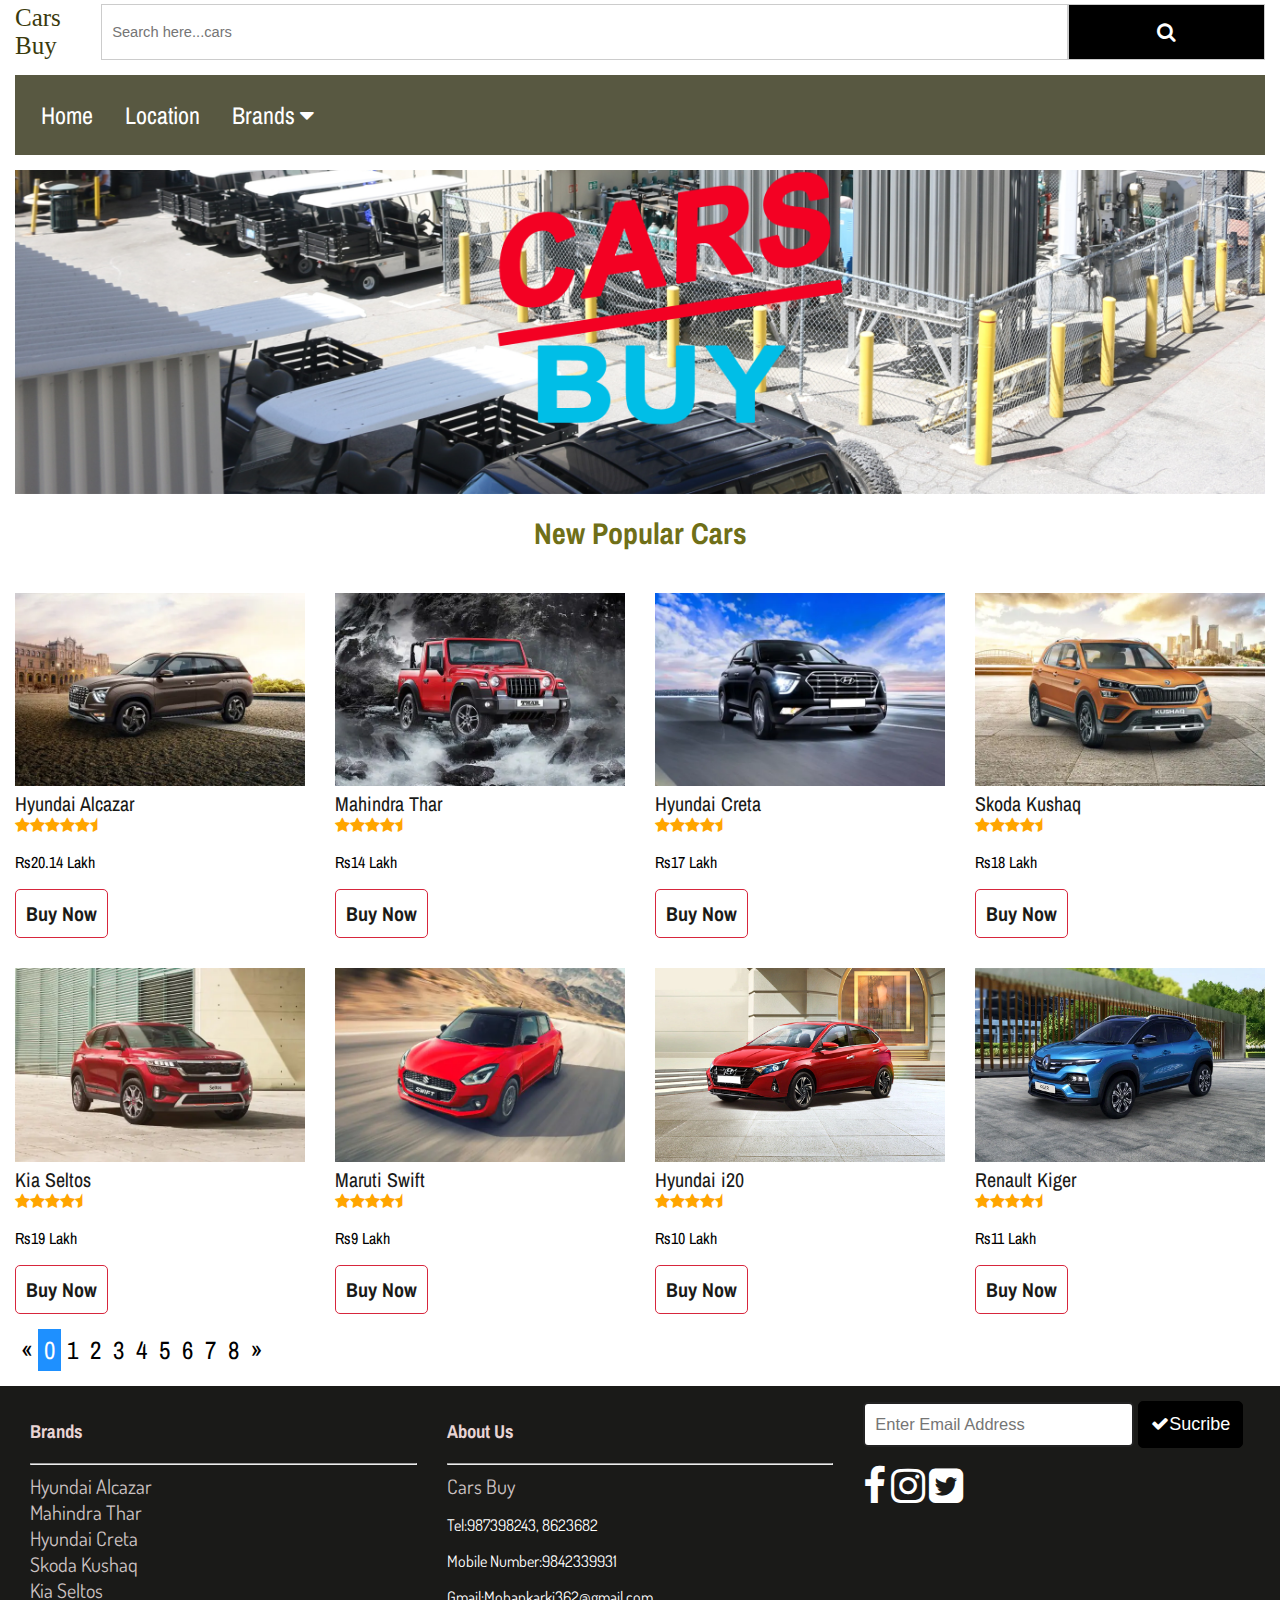
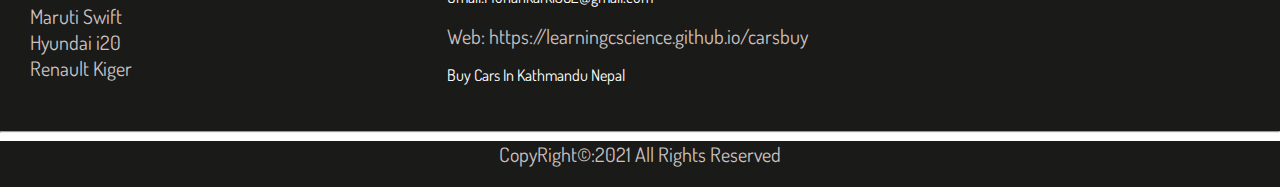
<file: index.html>
<!doctype html>
<html>
<head>

      <title>Cars Buy</title>
                         <link rel = "icon" href =
        "images/12.png"
        type = "image/x-icon">
   
   <meta charset="utf-8">
  <link rel="stylesheet" href="css/styles.css">
   <meta name="viewport" content="width=device-width, initial-scale=1">
   
<link rel="stylesheet" href="https://cdnjs.cloudflare.com/ajax/libs/font-awesome/4.7.0/css/font-awesome.min.css">
 
<link rel="preconnect" href="https://fonts.googleapis.com">
<link rel="preconnect" href="https://fonts.gstatic.com" crossorigin>
<link href="https://fonts.googleapis.com/css2?family=Dosis:wght@200&display=swap" rel="stylesheet">

  <link rel="preconnect" href="https://fonts.googleapis.com">
<link rel="preconnect" href="https://fonts.gstatic.com" crossorigin>
<link href="https://fonts.googleapis.com/css2?family=Acme&family=Archivo+Narrow&family=Dosis:wght@200&display=swap" rel="stylesheet">
  
  <style>
.toptodown{
 padding-top:4px;
}

  i.fa.fa-facebook-f {
    font-size: 30px;
}

  i.fa.fa-download {
    font-size: 30px;
}

  i.fa.fa-youtube {
    font-size: 30px;
}
</style>
 
</head>
<body>
   
          
       
       <div class="header toptodown">
              
                  <div class="col-s-12 col-12 ">
                     
           <form>
         <a href="#">Cars Buy</a>
        
      <input id="word" type="text"placeholder="Search here...cars ">
    <button id="checkbtn"><i class="fa fa-search"></i></button>
     </form>
  </div>
   </div>


   <div class="col-s-12 col-12">
    <div class="navbar">

      <a href="#home">Home</a>
    <a href="location.html">Location</a>
  <div class="dropdown">
     <button class="dropbtn">Brands
     <i class="fa fa-caret-down"></i>
     
    </button>
    
    <div class="dropdown-content">
            <div class="col-s-12 col-12">
      <div class="row">
        <div class="column"><hr>
             <a href="HyundaiAlcazar.html">Hyundai Alcazar</a>
               <a href="MahindraThar.html"class="active">Mahindra Thar</a>
               <a href="HyundaiCreta.html">Hyundai Creta</a>
              
        </div>
        <div class="column"><hr>
         
              
              <a href="SkodaKushaq.html">Skoda Kushaq</a>
                  <a href="KiaSeltos.html">Kia Seltos</a>
              <a href="MarutiSwift.html">Maruti Swift</a>
            
        </div>
        <div class="column"><hr>
           
             <a href="Hyundaii20.html">Hyundai i20</a>
            <a href="RenaultKiger.html">Renault Kiger</a>
         
        </div>
       </div>
        </div>
        </div>
          </div>
     </div>
  </div><br><br>

      <div class="jumboturn">
    <div class="col-s-12 col-12 padding">
      <img src="images/2.png">
   </div>
  </div>

  <div class="row">
       <h2>New Popular Cars</h2>
    <div class="col-s-3 col-3 a1">
       <img src="images/1.webp">
              <a href="HyundaiAlcazar.html">Hyundai Alcazar</a><br>
                <i class="fa fa-star"></i><i class="fa fa-star"></i><i class="fa fa-star"></i><i class="fa fa-star"></i><i class="fa fa-star"></i><i class="fa fa-star-half"></i>
              <p>Rs20.14  Lakh</p>

               
               <button><a href="buynow.html">Buy Now</a></button>
         
    
     </div>

        <div class="col-s-3 col-3 a1">
       <img src="images/2.webp">
           <a href="MahindraThar.html">Mahindra Thar</a><br>
                   <i class="fa fa-star"></i><i class="fa fa-star"></i><i class="fa fa-star"></i><i class="fa fa-star"></i><i class="fa fa-star-             half"></i><i class="fa fa-star-half"></i>
             <p>Rs14 Lakh</p>
                 <button><a href="buynow.html">Buy Now</a></button>
     </div>
   
         <div class="col-s-3 col-3 a1">
       <img src="images/3.webp">
           <a href="HyundaiCreta.html">Hyundai Creta </a><br>
                 <i class="fa fa-star"></i><i class="fa fa-star"></i><i class="fa fa-star"></i><i class="fa fa-star"></i><i class="fa fa-star-              half"></i><i class="fa fa-star-half"></i>
             <p>Rs17 Lakh</p>
                 <button><a href="buynow.html">Buy Now</a></button>
     </div>
    
     <div class="col-s-3 col-3 a1">
       <img src="images/4.webp">
             <a href="SkodaKushaq.html">Skoda Kushaq</a><br>
                      <i class="fa fa-star"></i><i class="fa fa-star"></i><i class="fa fa-star"></i><i class="fa fa-star"></i><i class="fa fa-star-                   half"></i><i class="fa fa-star-half"></i>
              <p>Rs18 Lakh</p>
                    <button><a href="buynow.html">Buy Now</a></button>
       
     </div>
  </div>


    <div class="row">
    <div class="col-s-3 col-3 a1">
       <img src="images/5.webp">
              <a href="KiaSeltos.html">Kia Seltos</a><br>
                 <i class="fa fa-star"></i><i class="fa fa-star"></i><i class="fa fa-star"></i><i class="fa fa-star"></i><i class="fa fa-star-                   half"></i><i class="fa fa-star-half"></i>
              <p>Rs19 Lakh</p>
               <button><a href="buynow.html">Buy Now</a></button>
     </div>

        <div class="col-s-3 col-3 a1">
        <img src="images/6.webp">
           <a href="marutiSwift.html">Maruti Swift </a><br>
                 <i class="fa fa-star"></i><i class="fa fa-star"></i><i class="fa fa-star"></i><i class="fa fa-star"></i><i class="fa fa-star-                half"></i><i class="fa fa-star-half"></i>
             <p>Rs9 Lakh</p>
              
                   <button><a href="buynow.html">Buy Now</a></button>
     </div>
   
         <div class="col-s-3 col-3 a1">
          <img src="images/7.webp">
           <a href="Hyundaii20.html">Hyundai i20 </a><br>
                 <i class="fa fa-star"></i><i class="fa fa-star"></i><i class="fa fa-star"></i><i class="fa fa-star"></i><i class="fa fa-star-              half"></i><i class="fa fa-star-half"></i>
             <p>Rs10 Lakh</p>
                 <button><a href="buynow.html">Buy Now</a></button>
     </div>
    
     <div class="col-s-3 col-3 a1">
       <img src="images/8.webp">
           <a href="RenaultKiger.html">Renault Kiger</a><br>
                 <i class="fa fa-star"></i><i class="fa fa-star"></i><i class="fa fa-star"></i><i class="fa fa-star"></i><i class="fa fa-star-              half"></i><i class="fa fa-star-half"></i>
             <p>Rs11 Lakh</p>
                 <button><a href="buynow.html">Buy Now</a></button>
     </div>
  </div>
 
    <div class="col-s-12 col-12">
      <div class="pagination">
        
              
  <a href="index.html">&laquo;</a>
   <a href="index.html"class="active">0</a>
  <a href="HyundaiAlcazar.html">1</a>
  <a href="MahindraThar.html">2</a>
  <a href="HyundaiCreta.html">3</a>
  <a href="SkodaKushaq.html">4</a>
  <a href="KiaSeltos.html">5</a>
  <a href="MarutiSwift.html">6</a>
   <a href="Hyundaii20.html">7</a>
  <a href="RenaultKiger.html">8</a>
  <a href="HyundaiAlcazar.html">&raquo;</a>
          
   </div>
</div>

<div class="col-s-12 col-12 fotter">
    <div class="col-s-4 col-4">
             <h3>Brands</h3><hr>
                   
                 <a href="HyundaiAlcazar.html">Hyundai Alcazar</a><br>
               <a href="MahindraThar.html"class="active">Mahindra Thar</a><br>
               <a href="HyundaiCreta.html">Hyundai Creta</a><br>
              <a href="SkodaKushaq.html">Skoda Kushaq</a><br>
                  <a href="KiaSeltos.html">Kia Seltos</a><br>
              <a href="MarutiSwift.html">Maruti Swift</a><br>
             <a href="Hyundaii20.html">Hyundai i20</a><br>
            <a href="RenaultKiger.html">Renault Kiger</a><br>
          </div>
              <div class="col-s-4 col-4">
                <h3>About Us</h3><hr>
                    <a href="index.html">Cars Buy</a>
                   <p>Tel:987398243, 8623682</p>
                   <p>Mobile Number:9842339931</p>
                   <p>Gmail:Mohankarki362@gmail.com</p>
                   <a href="https://learningcscience.github.io/carsbuy">Web: https://learningcscience.github.io/carsbuy</a>
                   <p>Buy Cars In Kathmandu Nepal</p>
                 
            </div>
             <div class="col-s-4 col-4">
                 <input type="text"placeholder="Enter Email Address ">
                <button id="btn"><i class="fa fa-check"></i>Sucribe</button> <br><br>
                  
               <i class="fa fa-facebook"></i>
                <i class="fa fa-instagram"></i>
             <i class="fa fa-twitter-square"></i>
          </div>
     </div><hr>
  
   <div class="col-s-12 col-12 fotter1">
       CopyRight&copy:2021 All Rights Reserved
   </div>
  


   <script>
  document.getElementById("btn").addEventListener("click", function(){
  
alert("Thanks For Suscribe");
});
 

  document.getElementById("checkbtn").addEventListener("click", function(){
  
alert("Searching.......");
});
</script>
</body>
</html>
</file>
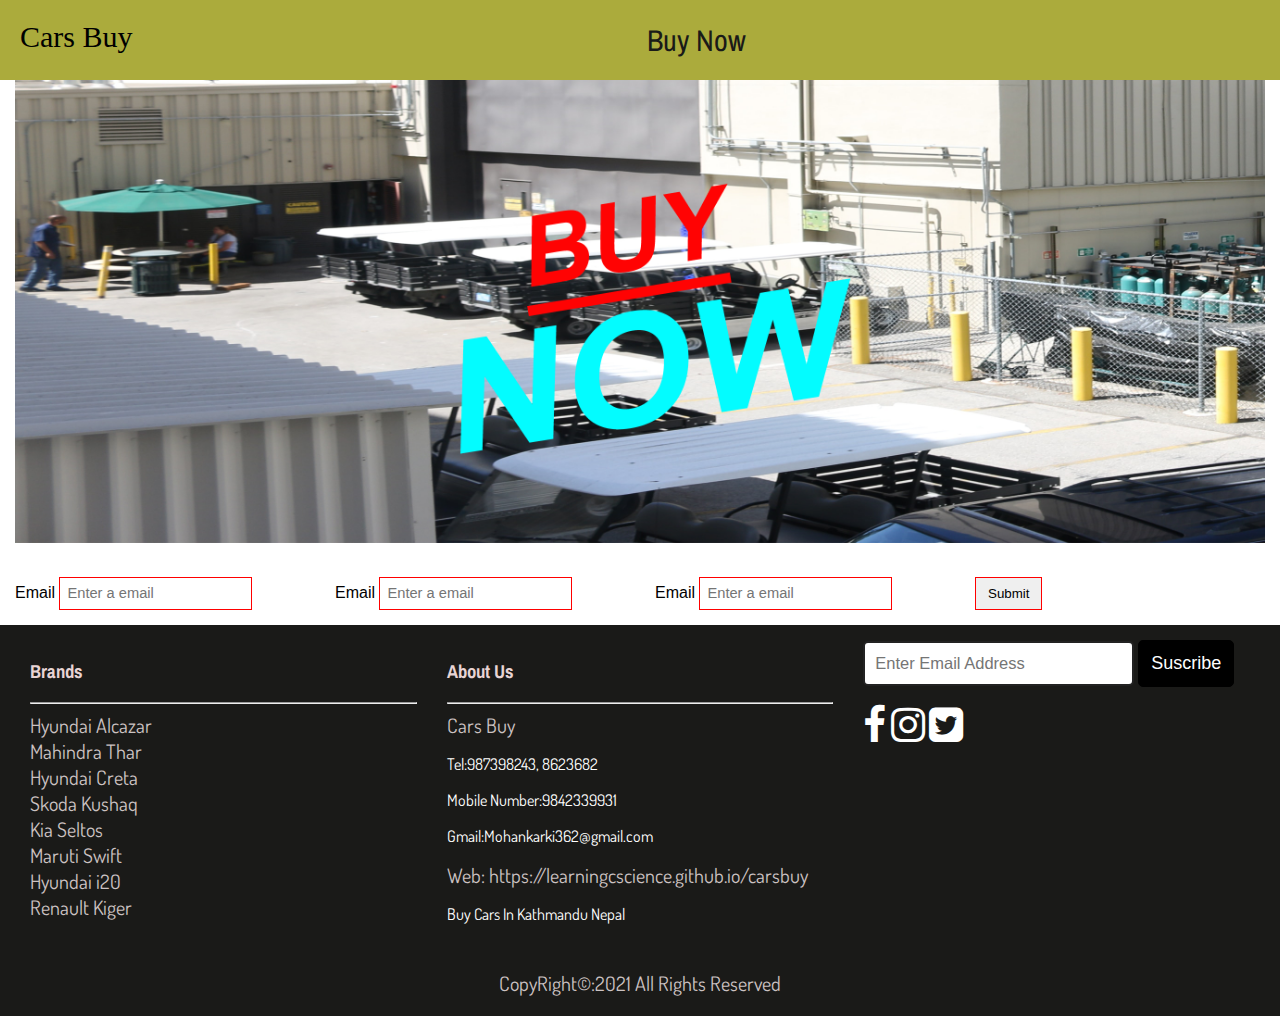
<file: buynow.html>
<!doctype html>
<html>
<head>
     <title>Buy Now</title>
                         <link rel = "icon" href =
        "images/10.png"
        type = "image/x-icon">
   <meta charset="utf-8">
  <link rel="stylesheet" href="css/styles.css">
   <meta name="viewport" content="width=device-width, initial-scale=1">
   
<link rel="stylesheet" href="https://cdnjs.cloudflare.com/ajax/libs/font-awesome/4.7.0/css/font-awesome.min.css">
 
<link rel="preconnect" href="https://fonts.googleapis.com">
<link rel="preconnect" href="https://fonts.gstatic.com" crossorigin>
<link href="https://fonts.googleapis.com/css2?family=Dosis:wght@200&display=swap" rel="stylesheet">

  <link rel="preconnect" href="https://fonts.googleapis.com">
<link rel="preconnect" href="https://fonts.gstatic.com" crossorigin>
<link href="https://fonts.googleapis.com/css2?family=Acme&family=Archivo+Narrow&family=Dosis:wght@200&display=swap" rel="stylesheet">
  
  <style>
   

     input[type="text"] {
    padding: 8px 7px;
    border: 1px solid red;
}

button {
    padding: 8px 12px;
    border: 1px solid red;
}
			

   </style>
 
</head>
<body> 
    <div class="header1">
          <a href="index.html">Cars Buy</a>
       <span>Buy Now</span>
    
    
     </div>

      <div class="jumboturn">
    <div class="col-s-12 col-12">
      <img src="images/10.png">
   </div>
  </div>
   
 <div class="form">
  <div class="col-s-3 col-3">
        <labe>Email</label>
         <input type ="text"placeholder="Enter a email">
    </div>
     <div class="col-s-3 col-3">
               <labe>Email</label>
         <input type ="text"placeholder="Enter a email">
     </div>
     <div class="col-s-3 col-3">
              <labe>Email</label>
         <input type ="text"placeholder="Enter a email">
     </div>
     <div class="col-s-3 col-3">
           <button id="checkbtn"> Submit</button>
    </div>
</div>


<div class="col-s-12 col-12 fotter">
    <div class="col-s-4 col-4">
             <h3>Brands</h3><hr>
               <a href="HyundaiAlcazar.html">Hyundai Alcazar</a><br>
               <a href="MahindraThar.html"class="active">Mahindra Thar</a><br>
               <a href="HyundaiCreta.html">Hyundai Creta</a><br>
              <a href="SkodaKushaq.html">Skoda Kushaq</a><br>
                  <a href="KiaSeltos.html">Kia Seltos</a><br>
              <a href="MarutiSwift.html">Maruti Swift</a><br>
             <a href="Hyundaii20.html">Hyundai i20</a><br>
            <a href="RenaultKiger.html">Renault Kiger</a><br>
          </div>
              <div class="col-s-4 col-4">
                <h3>About Us</h3><hr>
                    <a href="index.html">Cars Buy</a>
                   <p>Tel:987398243, 8623682</p>
                   <p>Mobile Number:9842339931</p>
                   <p>Gmail:Mohankarki362@gmail.com</p>
                   <a href="https://learningcscience.github.io/carsbuy">Web: https://learningcscience.github.io/carsbuy</a>
                   <p>Buy Cars In Kathmandu Nepal</p>
                 
            </div>
             <div class="col-s-4 col-4">
                 <input type="text"placeholder="Enter Email Address ">
                <button id="btn">Suscribe</button><br><br>
               <i class="fa fa-facebook"></i>
                <i class="fa fa-instagram"></i>
             <i class="fa fa-twitter-square"></i>
          </div>
     </div>
 
   <div class="col-s-12 col-12 fotter1">
       CopyRight&copy:2021 All Rights Reserved
   </div>
  

  <script>
        document.getElementById("checkbtn").addEventListener("click", function(){  
   alert("We Accept");
});
     document.getElementById("btn").addEventListener("click", function(){  
   alert("Thanks For Suscribe");
   
  });
   </script>
</body>
</html>
</file>
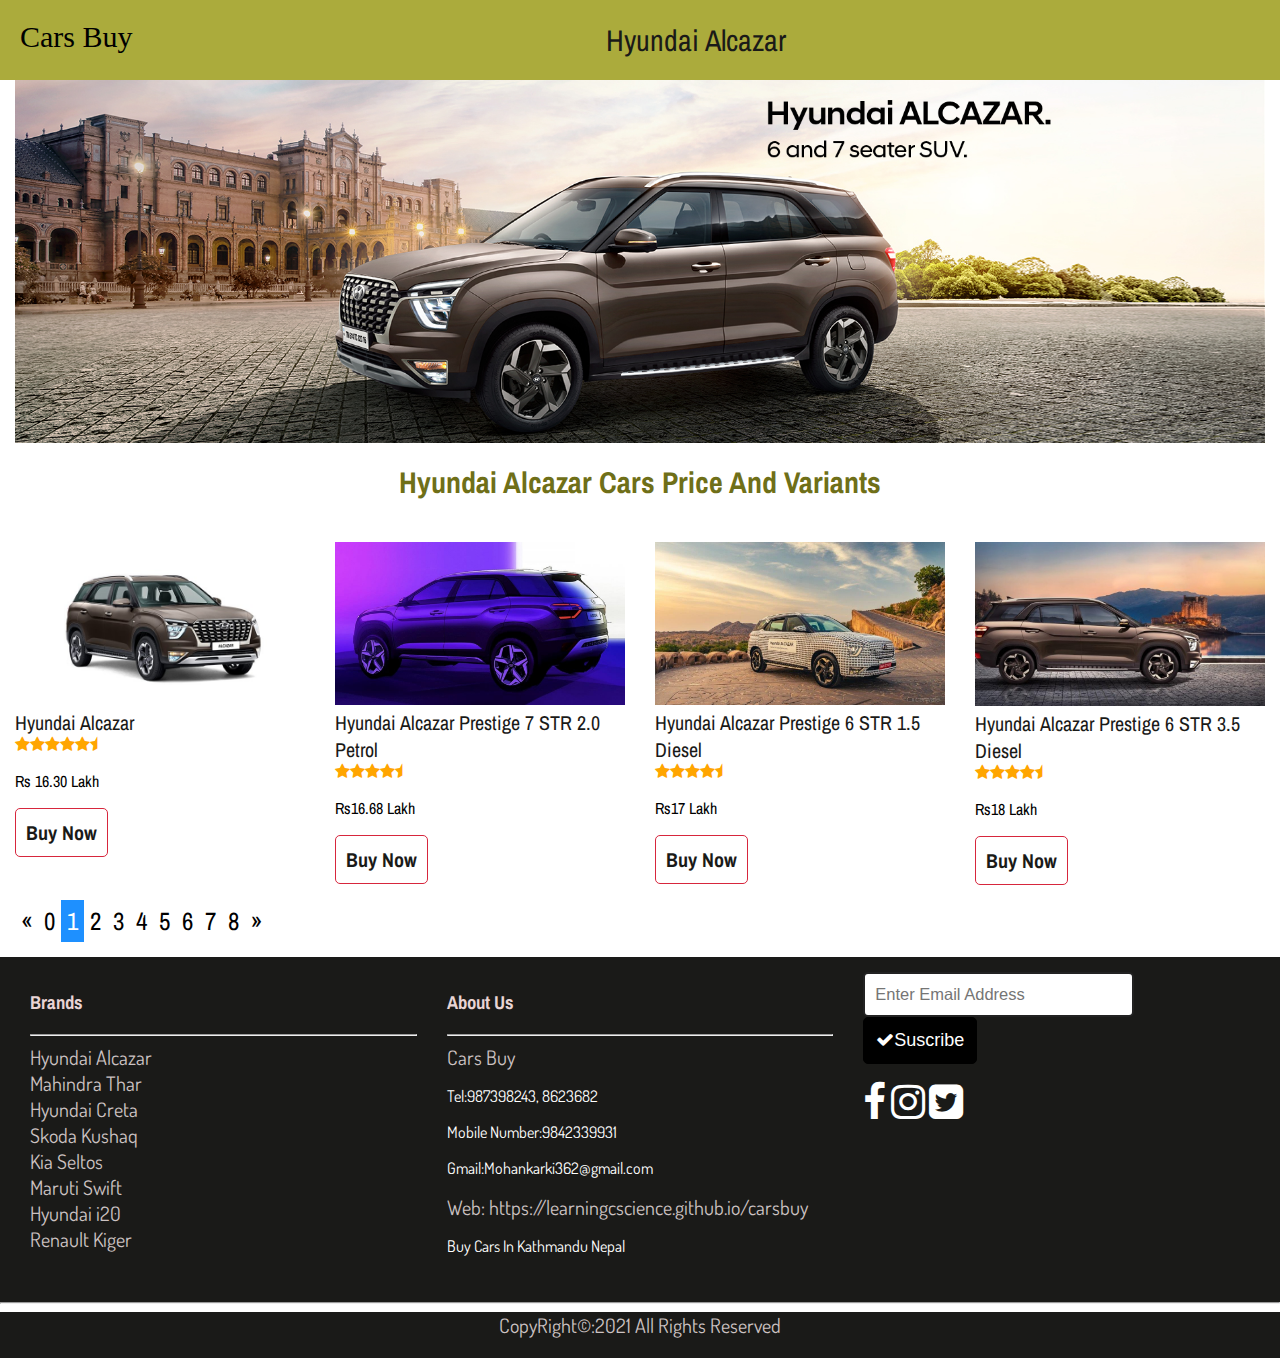
<file: HyundaiAlcazar.html>
<!doctype html>
<html>
<head>
  <title>Hyundai Alcazar</title>
                         <link rel = "icon" href =
        "images/2.jpg"
        type = "image/x-icon">
   <meta charset="utf-8">
  <link rel="stylesheet" href="css/styles.css">
   <meta name="viewport" content="width=device-width, initial-scale=1">
   
<link rel="stylesheet" href="https://cdnjs.cloudflare.com/ajax/libs/font-awesome/4.7.0/css/font-awesome.min.css">
 
<link rel="preconnect" href="https://fonts.googleapis.com">
<link rel="preconnect" href="https://fonts.gstatic.com" crossorigin>
<link href="https://fonts.googleapis.com/css2?family=Dosis:wght@200&display=swap" rel="stylesheet">

  <link rel="preconnect" href="https://fonts.googleapis.com">
<link rel="preconnect" href="https://fonts.gstatic.com" crossorigin>
<link href="https://fonts.googleapis.com/css2?family=Acme&family=Archivo+Narrow&family=Dosis:wght@200&display=swap" rel="stylesheet">
  

 
</head>
<body> 
    <div class="header1">
          <a href="index.html">Cars Buy</a>
       <span>Hyundai Alcazar</span>
    
    
     </div>

      <div class="jumboturn">
    <div class="col-s-12 col-12">
      <img src="images/2.jpg">
   </div>
  </div>

  <div class="row">
       <h2>Hyundai Alcazar Cars Price And Variants</h2>
    <div class="col-s-3 col-3 a1">
       <img src="images/1.jpeg">
              <a href="#">Hyundai Alcazar</a><br>
                <i class="fa fa-star"></i><i class="fa fa-star"></i><i class="fa fa-star"></i><i class="fa fa-star"></i><i class="fa fa-star"></i><i class="fa fa-star-half"></i>
              <p>Rs 16.30 Lakh</p>

               
                  <button><a href="buynow.html">Buy Now</a></button>
     </div>

        <div class="col-s-3 col-3 a1">
       <img src="images/3.jpeg">
           <a href="#">Hyundai Alcazar Prestige 7 STR 2.0 Petrol</a><br>
                   <i class="fa fa-star"></i><i class="fa fa-star"></i><i class="fa fa-star"></i><i class="fa fa-star"></i><i class="fa fa-star-             half"></i><i class="fa fa-star-half"></i>
             <p>Rs16.68 Lakh</p>
                 <button><a href="buynow.html">Buy Now</a></button>
     </div>
   
         <div class="col-s-3 col-3 a1">
       <img src="images/2.jpeg">
           <a href="#">Hyundai Alcazar Prestige 6 STR 1.5 Diesel </a><br>
                 <i class="fa fa-star"></i><i class="fa fa-star"></i><i class="fa fa-star"></i><i class="fa fa-star"></i><i class="fa fa-star-              half"></i><i class="fa fa-star-half"></i>
             <p>Rs17 Lakh</p>
                    <button><a href="buynow.html">Buy Now</a></button>
     </div>
    
     <div class="col-s-3 col-3 a1">
       <img src="images/4.jpeg">
             <a href="#">Hyundai Alcazar Prestige 6 STR 3.5 Diesel</a><br>
                      <i class="fa fa-star"></i><i class="fa fa-star"></i><i class="fa fa-star"></i><i class="fa fa-star"></i><i class="fa fa-star-                   half"></i><i class="fa fa-star-half"></i>
              <p>Rs18 Lakh</p>
                       <button><a href="buynow.html">Buy Now</a></button>
     </div>
  </div>

 
  <div class="col-s-12 col-12">
      <div class="pagination">
  <a href="inndex.html">&laquo;</a>
     <a href="index.html">0</a>
  <a href="HyundaiAlcazar.html"class="active">1</a>
  <a href="MahindraThar.html">2</a>
  <a href="HyundaiCreta.html">3</a>
  <a href="SkodaKushaq.html">4</a>
  <a href="KiaSeltos.html">5</a>
  <a href="MarutiSwift.html">6</a>
   <a href="Hyundaii20.html">7</a>
  <a href="RenaultKiger.html">8</a>
  <a href="MahindraThar.html">&raquo;</a>
   </div>
</div>

<div class="col-s-12 col-12 fotter">
    <div class="col-s-4 col-4">
             <h3>Brands</h3><hr>
               <a href="HyundaiAlcazar.html">Hyundai Alcazar</a><br>
               <a href="MahindraThar.html"class="active">Mahindra Thar</a><br>
               <a href="HyundaiCreta.html">Hyundai Creta</a><br>
              <a href="SkodaKushaq.html">Skoda Kushaq</a><br>
                  <a href="KiaSeltos.html">Kia Seltos</a><br>
              <a href="MarutiSwift.html">Maruti Swift</a><br>
             <a href="Hyundaii20.html">Hyundai i20</a><br>
            <a href="RenaultKiger.html">Renault Kiger</a><br>
          </div>
              <div class="col-s-4 col-4">
                <h3>About Us</h3><hr>
                    <a href="index.html">Cars Buy</a>
                   <p>Tel:987398243, 8623682</p>
                   <p>Mobile Number:9842339931</p>
                   <p>Gmail:Mohankarki362@gmail.com</p>
                   <a href="https://learningcscience.github.io/carsbuy">Web: https://learningcscience.github.io/carsbuy</a>
                   <p>Buy Cars In Kathmandu Nepal</p>
                 
            </div>
             <div class="col-s-4 col-4">
                 <input type="text"placeholder="Enter Email Address ">
                <button id="checkbtn"><i class="fa fa-check"></i>Suscribe</button><br><br>
               <i class="fa fa-facebook"></i>
                <i class="fa fa-instagram"></i>
             <i class="fa fa-twitter-square"></i>
          </div>
     </div><hr>
  
   <div class="col-s-12 col-12 fotter1">
       CopyRight&copy:2021 All Rights Reserved
   </div>
  
<script>
  document.getElementById("checkbtn").addEventListener("click", function(){
  
alert("Thanks For Suscribe");
});
</script>
  
</body>
</html>
</file>
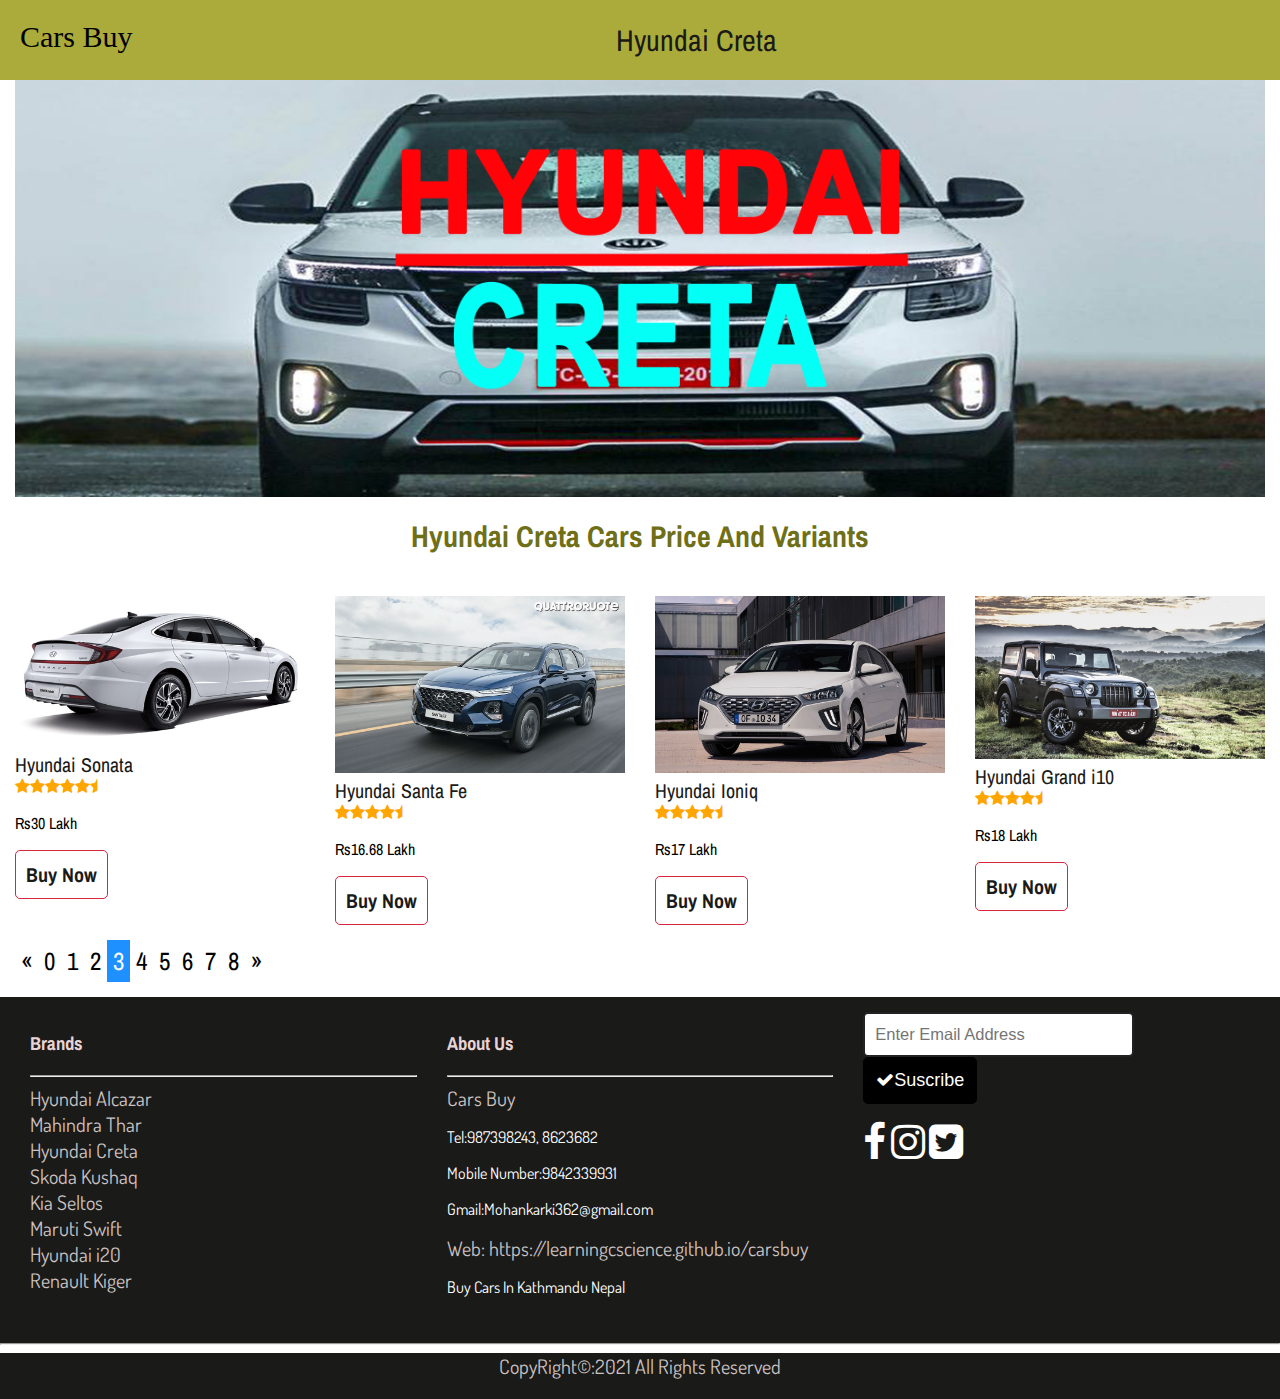
<file: HyundaiCreta.html>
<!doctype html>
<html>
<head>
   <title>Hyundai Creta</title>
                         <link rel = "icon" href =
        "images/8.png"
        type = "image/x-icon">
   <meta charset="utf-8">
  <link rel="stylesheet" href="css/styles.css">
   <meta name="viewport" content="width=device-width, initial-scale=1">
   
<link rel="stylesheet" href="https://cdnjs.cloudflare.com/ajax/libs/font-awesome/4.7.0/css/font-awesome.min.css">
 
<link rel="preconnect" href="https://fonts.googleapis.com">
<link rel="preconnect" href="https://fonts.gstatic.com" crossorigin>
<link href="https://fonts.googleapis.com/css2?family=Dosis:wght@200&display=swap" rel="stylesheet">

  <link rel="preconnect" href="https://fonts.googleapis.com">
<link rel="preconnect" href="https://fonts.gstatic.com" crossorigin>
<link href="https://fonts.googleapis.com/css2?family=Acme&family=Archivo+Narrow&family=Dosis:wght@200&display=swap" rel="stylesheet">
  
 
 
</head>
<body> 
    <div class="header1">
          <a href="index.html">Cars Buy</a>
       <span>Hyundai Creta</span>
    
    
     </div>

      <div class="jumboturn">
    <div class="col-s-12 col-12">
      <img src="images/8.png">
   </div>
  </div>

  <div class="row">
       <h2>Hyundai Creta Cars Price And Variants</h2>
    <div class="col-s-3 col-3 a1">
       <img src="images/3.jpg">
              <a href="#">Hyundai Sonata </a><br>
                <i class="fa fa-star"></i><i class="fa fa-star"></i><i class="fa fa-star"></i><i class="fa fa-star"></i><i class="fa fa-star"></i><i class="fa fa-star-half"></i>
              <p>Rs30 Lakh</p>

               
               <button><a href="buynow.html">Buy Now</a></button>
     </div>

        <div class="col-s-3 col-3 a1">
       <img src="images/4.jpg">
           <a href="#">Hyundai Santa Fe</a><br>
                   <i class="fa fa-star"></i><i class="fa fa-star"></i><i class="fa fa-star"></i><i class="fa fa-star"></i><i class="fa fa-star-             half"></i><i class="fa fa-star-half"></i>
             <p>Rs16.68 Lakh</p>
                <button><a href="buynow.html">Buy Now</a></button>
     </div>
   
         <div class="col-s-3 col-3 a1">
       <img src="images/5.jpg">
           <a href="#">Hyundai Ioniq  </a><br>
                 <i class="fa fa-star"></i><i class="fa fa-star"></i><i class="fa fa-star"></i><i class="fa fa-star"></i><i class="fa fa-star-              half"></i><i class="fa fa-star-half"></i>
             <p>Rs17 Lakh</p>
                 <button><a href="buynow.html">Buy Now</a></button>
     </div>
    
     <div class="col-s-3 col-3 a1">
       <img src="images/6.jpeg">
             <a href="#">Hyundai Grand i10</a><br>
                      <i class="fa fa-star"></i><i class="fa fa-star"></i><i class="fa fa-star"></i><i class="fa fa-star"></i><i class="fa fa-star-                   half"></i><i class="fa fa-star-half"></i>
              <p>Rs18 Lakh</p>
                      <button><a href="buynow.html">Buy Now</a></button>
     </div>
  </div>

 
  <div class="col-s-12 col-12">
      <div class="pagination">
  <a href="MahindraThar.html">&laquo;</a>
     <a href="index.html">0</a>
  <a href="HyundaiAlcazar.html">1</a>
  <a href="MahindraThar.html">2</a>
  <a href="HyundaiCreta.html"class="active">3</a>
  <a href="SkodaKushaq.html">4</a>
  <a href="KiaSeltos.html">5</a>
  <a href="MarutiSwift.html">6</a>
   <a href="Hyundaii20.html">7</a>
  <a href="RenaultKiger.html">8</a>
  <a href="SkodaKushaq.html">&raquo;</a>
   </div>
</div>

<div class="col-s-12 col-12 fotter">
    <div class="col-s-4 col-4">
             <h3>Brands</h3><hr>
           <a href="HyundaiAlcazar.html">Hyundai Alcazar</a><br>
               <a href="MahindraThar.html"class="active">Mahindra Thar</a><br>
               <a href="HyundaiCreta.html">Hyundai Creta</a><br>
              <a href="SkodaKushaq.html">Skoda Kushaq</a><br>
                  <a href="KiaSeltos.html">Kia Seltos</a><br>
              <a href="MarutiSwift.html">Maruti Swift</a><br>
             <a href="Hyundaii20.html">Hyundai i20</a><br>
            <a href="RenaultKiger.html">Renault Kiger</a><br>
          </div>
              <div class="col-s-4 col-4">
                <h3>About Us</h3><hr>
                    <a href="index.html">Cars Buy</a>
                   <p>Tel:987398243, 8623682</p>
                   <p>Mobile Number:9842339931</p>
                   <p>Gmail:Mohankarki362@gmail.com</p>
                   <a href="https://learningcscience.github.io/carsbuy">Web: https://learningcscience.github.io/carsbuy</a>
                   <p>Buy Cars In Kathmandu Nepal</p>
                 
            </div>
             <div class="col-s-4 col-4">
                 <input type="text"placeholder="Enter Email Address ">
                <button id="checkbtn"><i class="fa fa-check"></i>Suscribe</button><br><br>
               <i class="fa fa-facebook"></i>
                <i class="fa fa-instagram"></i>
             <i class="fa fa-twitter-square"></i>
          </div>
     </div><hr>
  
   <div class="col-s-12 col-12 fotter1">
       CopyRight&copy:2021 All Rights Reserved
   </div>
  
<script>
  document.getElementById("checkbtn").addEventListener("click", function(){
  
alert("Thanks For Suscribe");
});
</script>
  
</body>
</html>
</file>
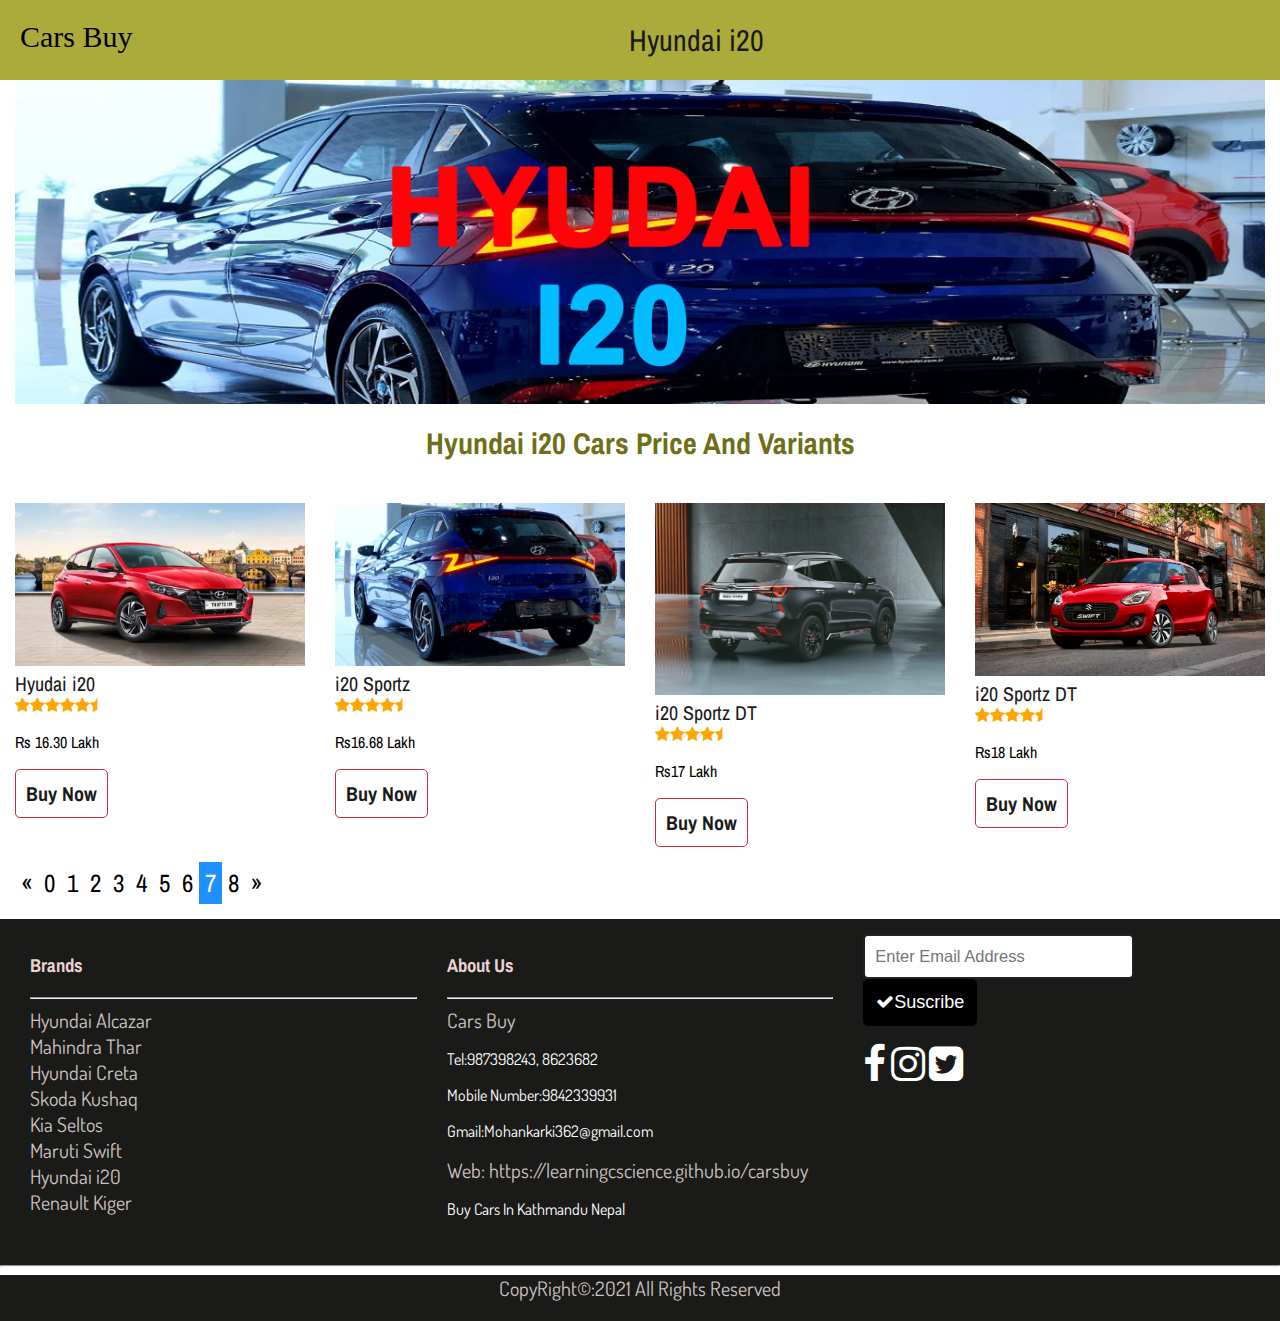
<file: Hyundaii20.html>
<!doctype html>
<html>
<head>
      <title>Hyundai i20</title>
                         <link rel = "icon" href =
        "images/11.jpg"
        type = "image/x-icon">
   <meta charset="utf-8">
  <link rel="stylesheet" href="css/styles.css">
   <meta name="viewport" content="width=device-width, initial-scale=1">
   
<link rel="stylesheet" href="https://cdnjs.cloudflare.com/ajax/libs/font-awesome/4.7.0/css/font-awesome.min.css">
 
<link rel="preconnect" href="https://fonts.googleapis.com">
<link rel="preconnect" href="https://fonts.gstatic.com" crossorigin>
<link href="https://fonts.googleapis.com/css2?family=Dosis:wght@200&display=swap" rel="stylesheet">

  <link rel="preconnect" href="https://fonts.googleapis.com">
<link rel="preconnect" href="https://fonts.gstatic.com" crossorigin>
<link href="https://fonts.googleapis.com/css2?family=Acme&family=Archivo+Narrow&family=Dosis:wght@200&display=swap" rel="stylesheet">
  

 
</head>
<body> 
    <div class="header1">
          <a href="index.html">Cars Buy</a>
       <span>Hyundai i20</span>
    
    
     </div>

      <div class="jumboturn">
    <div class="col-s-12 col-12">
      <img src="images/6.png">
   </div>
  </div>

  <div class="row">
       <h2>Hyundai i20 Cars Price And Variants</h2>
    <div class="col-s-3 col-3 a1">
       <img src="images/16.webp">
              <a href="#">Hyudai i20</a><br>
                <i class="fa fa-star"></i><i class="fa fa-star"></i><i class="fa fa-star"></i><i class="fa fa-star"></i><i class="fa fa-star"></i><i class="fa fa-star-half"></i>
              <p>Rs 16.30 Lakh</p>

               
             <button><a href="buynow.html">Buy Now</a></button>
     </div>

        <div class="col-s-3 col-3 a1">
       <img src="images/12.jpg">
           <a href="#">i20 Sportz</a><br>
                   <i class="fa fa-star"></i><i class="fa fa-star"></i><i class="fa fa-star"></i><i class="fa fa-star"></i><i class="fa fa-star-             half"></i><i class="fa fa-star-half"></i>
             <p>Rs16.68 Lakh</p>
                 <button><a href="buynow.html">Buy Now</a></button>
     </div>
   
         <div class="col-s-3 col-3 a1">
       <img src="images/8.jpg">
           <a href="#">i20 Sportz DT</a><br>
                 <i class="fa fa-star"></i><i class="fa fa-star"></i><i class="fa fa-star"></i><i class="fa fa-star"></i><i class="fa fa-star-              half"></i><i class="fa fa-star-half"></i>
             <p>Rs17 Lakh</p>
                <button><a href="buynow.html">Buy Now</a></button>
     </div>
    
     <div class="col-s-3 col-3 a1">
       <img src="images/11.jpg">
             <a href="#">i20 Sportz DT</a><br>
                      <i class="fa fa-star"></i><i class="fa fa-star"></i><i class="fa fa-star"></i><i class="fa fa-star"></i><i class="fa fa-star-                   half"></i><i class="fa fa-star-half"></i>
              <p>Rs18 Lakh</p>
                <button><a href="buynow.html">Buy Now</a></button>
     </div>
  </div>

 
  <div class="col-s-12 col-12">
      <div class="pagination">
  <a href="MarutiSwift.html">&laquo;</a>
     <a href="index.html">0</a>
  <a href="HyundaiAlcazar.html">1</a>
  <a href="MahindraThar.html">2</a>
  <a href="HyundaiCreta.html">3</a>
  <a href="SkodaKushaq.html">4</a>
  <a href="KiaSeltos.html">5</a>
  <a href="MarutiSwift.html">6</a>
   <a href="Hyundaii20.html"class="active">7</a>
  <a href="RenaultKiger.html">8</a>
  <a href="RenaultKiger.html">&raquo;</a>
   </div>
</div>

<div class="col-s-12 col-12 fotter">
    <div class="col-s-4 col-4">
             <h3>Brands</h3><hr>
       <a href="HyundaiAlcazar.html">Hyundai Alcazar</a><br>
               <a href="MahindraThar.html"class="active">Mahindra Thar</a><br>
               <a href="HyundaiCreta.html">Hyundai Creta</a><br>
              <a href="SkodaKushaq.html">Skoda Kushaq</a><br>
                  <a href="KiaSeltos.html">Kia Seltos</a><br>
              <a href="MarutiSwift.html">Maruti Swift</a><br>
             <a href="Hyundaii20.html">Hyundai i20</a><br>
            <a href="RenaultKiger.html">Renault Kiger</a><br>
          </div>
              <div class="col-s-4 col-4">
                <h3>About Us</h3><hr>
                    <a href="index.html">Cars Buy</a>
                   <p>Tel:987398243, 8623682</p>
                   <p>Mobile Number:9842339931</p>
                   <p>Gmail:Mohankarki362@gmail.com</p>
                   <a href="https://learningcscience.github.io/carsbuy">Web: https://learningcscience.github.io/carsbuy</a>
                   <p>Buy Cars In Kathmandu Nepal</p>
                 
            </div>
             <div class="col-s-4 col-4">
                 <input type="text"placeholder="Enter Email Address ">
                <button id="checkbtn"><i class="fa fa-check"></i>Suscribe</button><br><br>
               <i class="fa fa-facebook"></i>
                <i class="fa fa-instagram"></i>
             <i class="fa fa-twitter-square"></i>
          </div>
     </div><hr>
  
   <div class="col-s-12 col-12 fotter1">
       CopyRight&copy:2021 All Rights Reserved
   </div>
  

<script>
  document.getElementById("checkbtn").addEventListener("click", function(){
  
alert("Thanks For Suscribe");
});
</script>
  
</body>
</html>
</file>
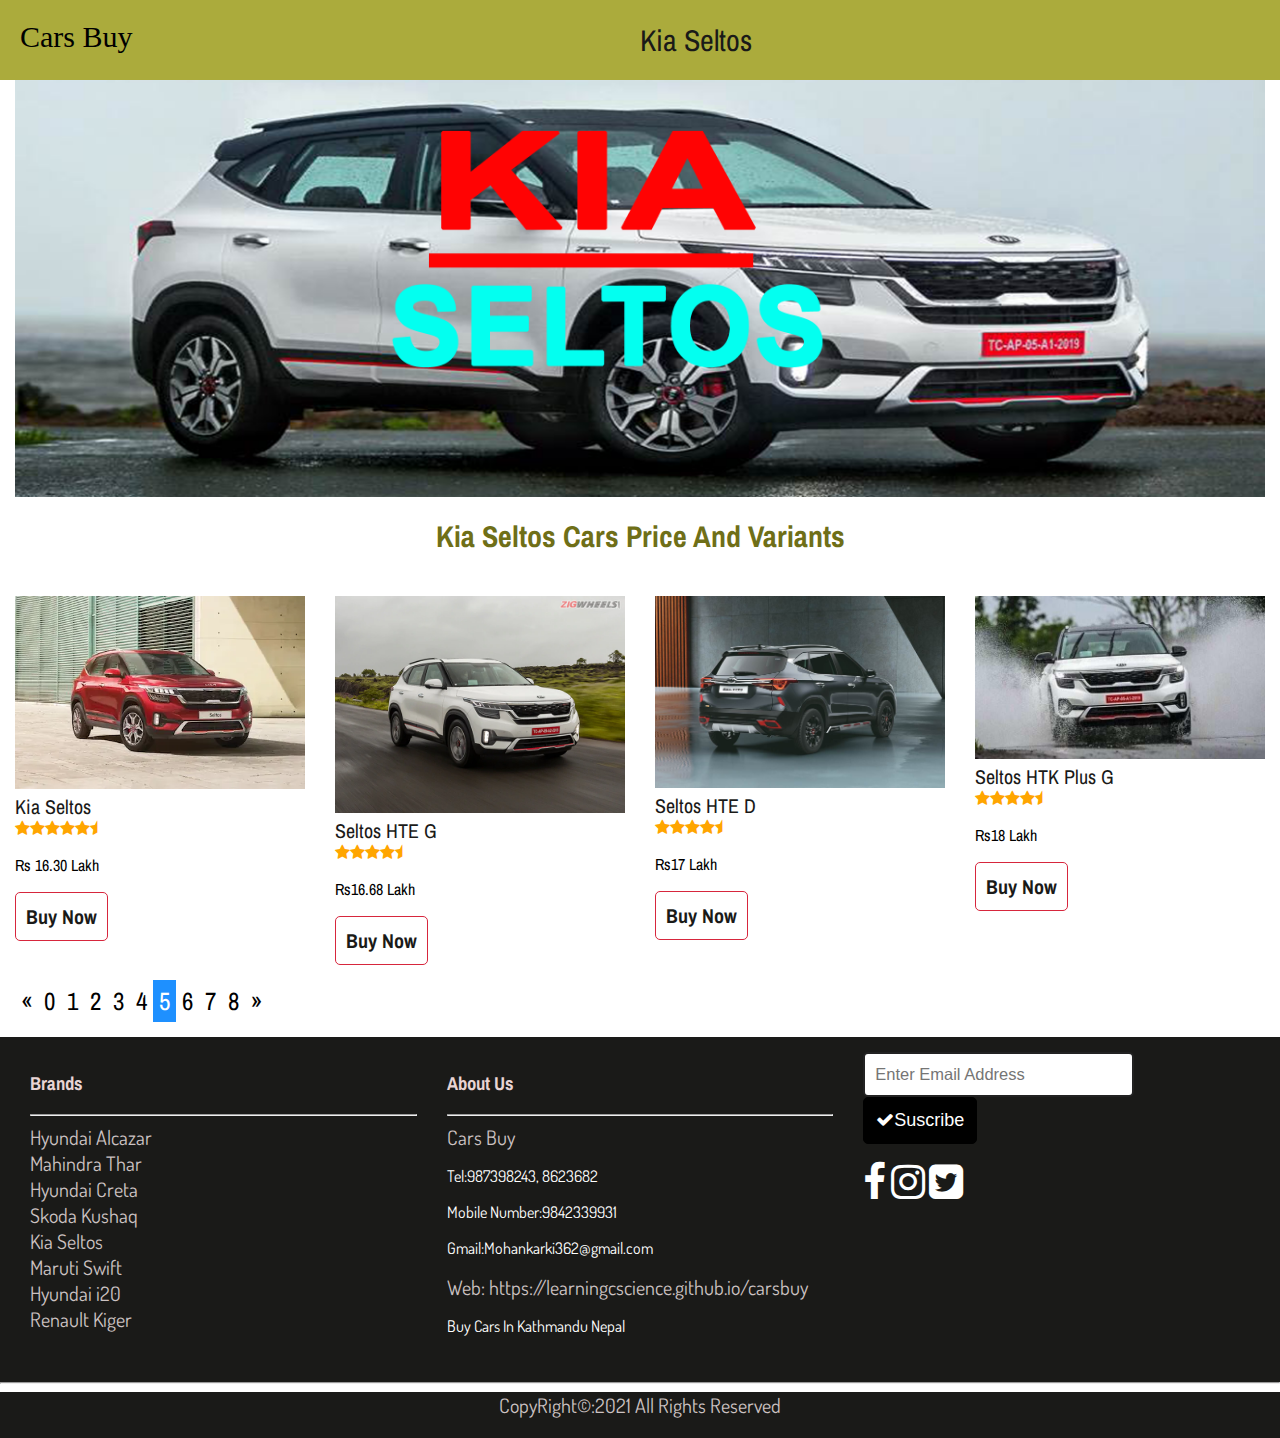
<file: KiaSeltos.html>
<!doctype html>
<html>
<head>
     <title>Kia Seltos</title>
                         <link rel = "icon" href =
        "images/9.png"
        type = "image/x-icon">
   <meta charset="utf-8">
  <link rel="stylesheet" href="css/styles.css">
   <meta name="viewport" content="width=device-width, initial-scale=1">
   
<link rel="stylesheet" href="https://cdnjs.cloudflare.com/ajax/libs/font-awesome/4.7.0/css/font-awesome.min.css">
 
<link rel="preconnect" href="https://fonts.googleapis.com">
<link rel="preconnect" href="https://fonts.gstatic.com" crossorigin>
<link href="https://fonts.googleapis.com/css2?family=Dosis:wght@200&display=swap" rel="stylesheet">

  <link rel="preconnect" href="https://fonts.googleapis.com">
<link rel="preconnect" href="https://fonts.gstatic.com" crossorigin>
<link href="https://fonts.googleapis.com/css2?family=Acme&family=Archivo+Narrow&family=Dosis:wght@200&display=swap" rel="stylesheet">
  
  <style>

  .image{
  background-image: url("images/1.jpg");
  background-image:cover;
   
}

   </style>
 
</head>
<body> 
    <div class="header1">
          <a href="index.html">Cars Buy</a>
       <span>Kia Seltos</span>
    
    
     </div>

      <div class="jumboturn">
    <div class="col-s-12 col-12">
      <img src="images/9.png">
   </div>
  </div>

  <div class="row">
       <h2>Kia Seltos Cars Price And Variants</h2>
    <div class="col-s-3 col-3 a1">
       <img src="images/14.webp">
              <a href="#">Kia Seltos</a><br>
                <i class="fa fa-star"></i><i class="fa fa-star"></i><i class="fa fa-star"></i><i class="fa fa-star"></i><i class="fa fa-star"></i><i class="fa fa-star-half"></i>
              <p>Rs 16.30 Lakh</p>

               
                  <button><a href="buynow.html">Buy Now</a></button>
     </div>

        <div class="col-s-3 col-3 a1">
       <img src="images/15.webp">
           <a href="#">Seltos HTE G</a><br>
                   <i class="fa fa-star"></i><i class="fa fa-star"></i><i class="fa fa-star"></i><i class="fa fa-star"></i><i class="fa fa-star-             half"></i><i class="fa fa-star-half"></i>
             <p>Rs16.68 Lakh</p>
                  <button><a href="buynow.html">Buy Now</a></button>
     </div>
   
         <div class="col-s-3 col-3 a1">
       <img src="images/8.jpg">
           <a href="#">Seltos HTE D</a><br>
                 <i class="fa fa-star"></i><i class="fa fa-star"></i><i class="fa fa-star"></i><i class="fa fa-star"></i><i class="fa fa-star-              half"></i><i class="fa fa-star-half"></i>
             <p>Rs17 Lakh</p>
                 <button><a href="buynow.html">Buy Now</a></button>
     </div>
    
     <div class="col-s-3 col-3 a1">
       <img src="images/9.jpg">
             <a href="#">Seltos HTK Plus G</a><br>
                      <i class="fa fa-star"></i><i class="fa fa-star"></i><i class="fa fa-star"></i><i class="fa fa-star"></i><i class="fa fa-star-                   half"></i><i class="fa fa-star-half"></i>
              <p>Rs18 Lakh</p>
                   <button><a href="buynow.html">Buy Now</a></button>
     </div>
  </div>

 
  <div class="col-s-12 col-12">
      <div class="pagination">
  <a href="SkodaKushaq.html">&laquo;</a>
     <a href="index.html">0</a>
  <a href="HyundaiAlcazar.html">1</a>
  <a href="MahindraThar.html">2</a>
  <a href="HyundaiCreta.html">3</a>
  <a href="SkodaKushaq.html">4</a>
  <a href="KiaSeltos.html"class="active">5</a>
  <a href="MarutiSwift.html">6</a>
   <a href="Hyundaii20.html">7</a>
  <a href="RenaultKiger.html">8</a>
  <a href="MarutiSwift.html">&raquo;</a>
   </div>
</div>

<div class="col-s-12 col-12 fotter">
    <div class="col-s-4 col-4">
             <h3>Brands</h3><hr>
            <a href="HyundaiAlcazar.html">Hyundai Alcazar</a><br>
               <a href="MahindraThar.html"class="active">Mahindra Thar</a><br>
               <a href="HyundaiCreta.html">Hyundai Creta</a><br>
              <a href="SkodaKushaq.html">Skoda Kushaq</a><br>
                  <a href="KiaSeltos.html">Kia Seltos</a><br>
              <a href="MarutiSwift.html">Maruti Swift</a><br>
             <a href="Hyundaii20.html">Hyundai i20</a><br>
            <a href="RenaultKiger.html">Renault Kiger</a><br>
          </div>
              <div class="col-s-4 col-4">
                <h3>About Us</h3><hr>
                    <a href="index.html">Cars Buy</a>
                   <p>Tel:987398243, 8623682</p>
                   <p>Mobile Number:9842339931</p>
                   <p>Gmail:Mohankarki362@gmail.com</p>
                   <a href="https://learningcscience.github.io/carsbuy">Web: https://learningcscience.github.io/carsbuy</a>
                   <p>Buy Cars In Kathmandu Nepal</p>
                 
            </div>
             <div class="col-s-4 col-4">
                 <input type="text"placeholder="Enter Email Address ">
                <button id="checkbtn"><i class="fa fa-check"></i>Suscribe</button><br><br>
               <i class="fa fa-facebook"></i>
                <i class="fa fa-instagram"></i>
             <i class="fa fa-twitter-square"></i>
          </div>
     </div><hr>
  
   <div class="col-s-12 col-12 fotter1">
       CopyRight&copy:2021 All Rights Reserved
   </div>
  
<script>
  document.getElementById("checkbtn").addEventListener("click", function(){
  
alert("Thanks For Suscribe");
});
</script>
<div class="images">
</div>
  
</body>
</html>
</file>
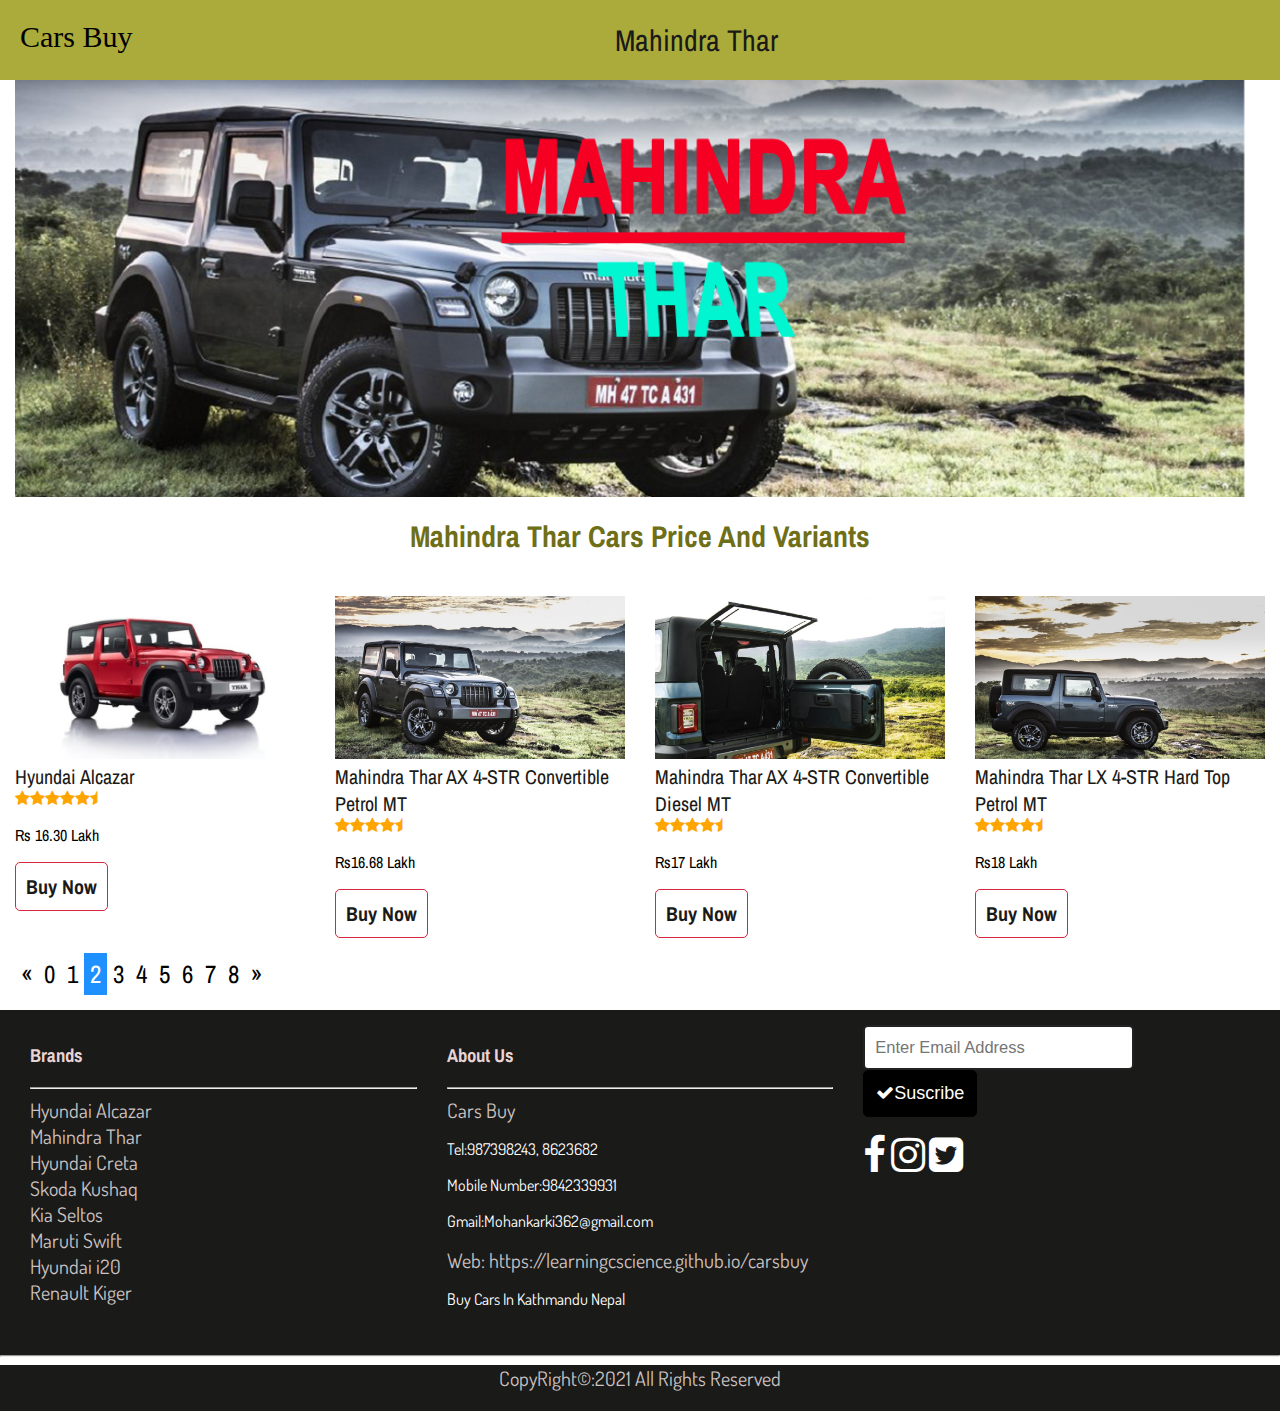
<file: MahindraThar.html>
<!doctype html>
<html>
<head>
       <title>Mahindra Thar</title>
                         <link rel = "icon" href =
        "images/3.png"
        type = "image/x-icon">
   <meta charset="utf-8">
  <link rel="stylesheet" href="css/styles.css">
   <meta name="viewport" content="width=device-width, initial-scale=1">
   
<link rel="stylesheet" href="https://cdnjs.cloudflare.com/ajax/libs/font-awesome/4.7.0/css/font-awesome.min.css">
 
<link rel="preconnect" href="https://fonts.googleapis.com">
<link rel="preconnect" href="https://fonts.gstatic.com" crossorigin>
<link href="https://fonts.googleapis.com/css2?family=Dosis:wght@200&display=swap" rel="stylesheet">

  <link rel="preconnect" href="https://fonts.googleapis.com">
<link rel="preconnect" href="https://fonts.gstatic.com" crossorigin>
<link href="https://fonts.googleapis.com/css2?family=Acme&family=Archivo+Narrow&family=Dosis:wght@200&display=swap" rel="stylesheet">
  
  <style>

   </style>
 
</head>
<body> 
    <div class="header1">
          <a href="index.html">Cars Buy</a>
       <span>Mahindra Thar</span>
    
    
     </div>

      <div class="jumboturn">
    <div class="col-s-12 col-12">
      <img src="images/3.png">
   </div>
  </div>

  <div class="row">
       <h2>Mahindra Thar Cars Price And Variants</h2>
    <div class="col-s-3 col-3 a1">
       <img src="images/5.jpeg">
              <a href="#">Hyundai Alcazar</a><br>
                <i class="fa fa-star"></i><i class="fa fa-star"></i><i class="fa fa-star"></i><i class="fa fa-star"></i><i class="fa fa-star"></i><i class="fa fa-star-half"></i>
              <p>Rs 16.30 Lakh</p>

               
         <button><a href="buynow.html">Buy Now</a></button>
     </div>

        <div class="col-s-3 col-3 a1">
       <img src="images/6.jpeg">
           <a href="#">Mahindra Thar AX 4-STR Convertible Petrol MT</a><br>
                   <i class="fa fa-star"></i><i class="fa fa-star"></i><i class="fa fa-star"></i><i class="fa fa-star"></i><i class="fa fa-star-             half"></i><i class="fa fa-star-half"></i>
             <p>Rs16.68 Lakh</p>
                <button><a href="buynow.html">Buy Now</a></button>
     </div>
   
         <div class="col-s-3 col-3 a1">
       <img src="images/7.jpeg">
           <a href="#">Mahindra Thar AX 4-STR Convertible Diesel MT </a><br>
                 <i class="fa fa-star"></i><i class="fa fa-star"></i><i class="fa fa-star"></i><i class="fa fa-star"></i><i class="fa fa-star-              half"></i><i class="fa fa-star-half"></i>
             <p>Rs17 Lakh</p>
                   <button><a href="buynow.html">Buy Now</a></button>
     </div>
    
     <div class="col-s-3 col-3 a1">
       <img src="images/8.jpeg">
             <a href="#">Mahindra Thar LX 4-STR Hard Top Petrol MT</a><br>
                      <i class="fa fa-star"></i><i class="fa fa-star"></i><i class="fa fa-star"></i><i class="fa fa-star"></i><i class="fa fa-star-                   half"></i><i class="fa fa-star-half"></i>
              <p>Rs18 Lakh</p>
                      <button><a href="buynow.html">Buy Now</a></button>
     </div>
  </div>

 
  <div class="col-s-12 col-12">
      <div class="pagination">
  <a href="HyundaiAlcazar.html">&laquo;</a>
     <a href="index.html">0</a>
  <a href="HyundaiAlcazar.html">1</a>
  <a href="MahindraThar.html"class="active">2</a>
  <a href="HyundaiCreta.html">3</a>
  <a href="SkodaKushaq.html">4</a>
  <a href="KiaSeltos.html">5</a>
  <a href="MarutiSwift.html">6</a>
   <a href="Hyundaii20.html">7</a>
  <a href="RenaultKiger.html">8</a>
  <a href="HyundaiCreta.html">&raquo;</a>
   </div>
</div>

<div class="col-s-12 col-12 fotter">
    <div class="col-s-4 col-4">
             <h3>Brands</h3><hr>
            <a href="HyundaiAlcazar.html">Hyundai Alcazar</a><br>
               <a href="MahindraThar.html"class="active">Mahindra Thar</a><br>
               <a href="HyundaiCreta.html">Hyundai Creta</a><br>
              <a href="SkodaKushaq.html">Skoda Kushaq</a><br>
                  <a href="KiaSeltos.html">Kia Seltos</a><br>
              <a href="MarutiSwift.html">Maruti Swift</a><br>
             <a href="Hyundaii20.html">Hyundai i20</a><br>
            <a href="RenaultKiger.html">Renault Kiger</a><br>
          </div>
              <div class="col-s-4 col-4">
                <h3>About Us</h3><hr>
                    <a href="index.html">Cars Buy</a>
                   <p>Tel:987398243, 8623682</p>
                   <p>Mobile Number:9842339931</p>
                   <p>Gmail:Mohankarki362@gmail.com</p>
                   <a href="https://learningcscience.github.io/carsbuy">Web: https://learningcscience.github.io/carsbuy</a>
                   <p>Buy Cars In Kathmandu Nepal</p>
                 
            </div>
             <div class="col-s-4 col-4">
                 <input type="text"placeholder="Enter Email Address ">
                <button id="checkbtn"><i class="fa fa-check"></i>Suscribe</button><br><br>
               <i class="fa fa-facebook"></i>
                <i class="fa fa-instagram"></i>
             <i class="fa fa-twitter-square"></i>
          </div>
     </div><hr>
  
   <div class="col-s-12 col-12 fotter1">
       CopyRight&copy:2021 All Rights Reserved
   </div>
  
<script>
  document.getElementById("checkbtn").addEventListener("click", function(){
  
alert("Thanks For Suscribe");
});
</script>
  
</body>
</html>
</file>
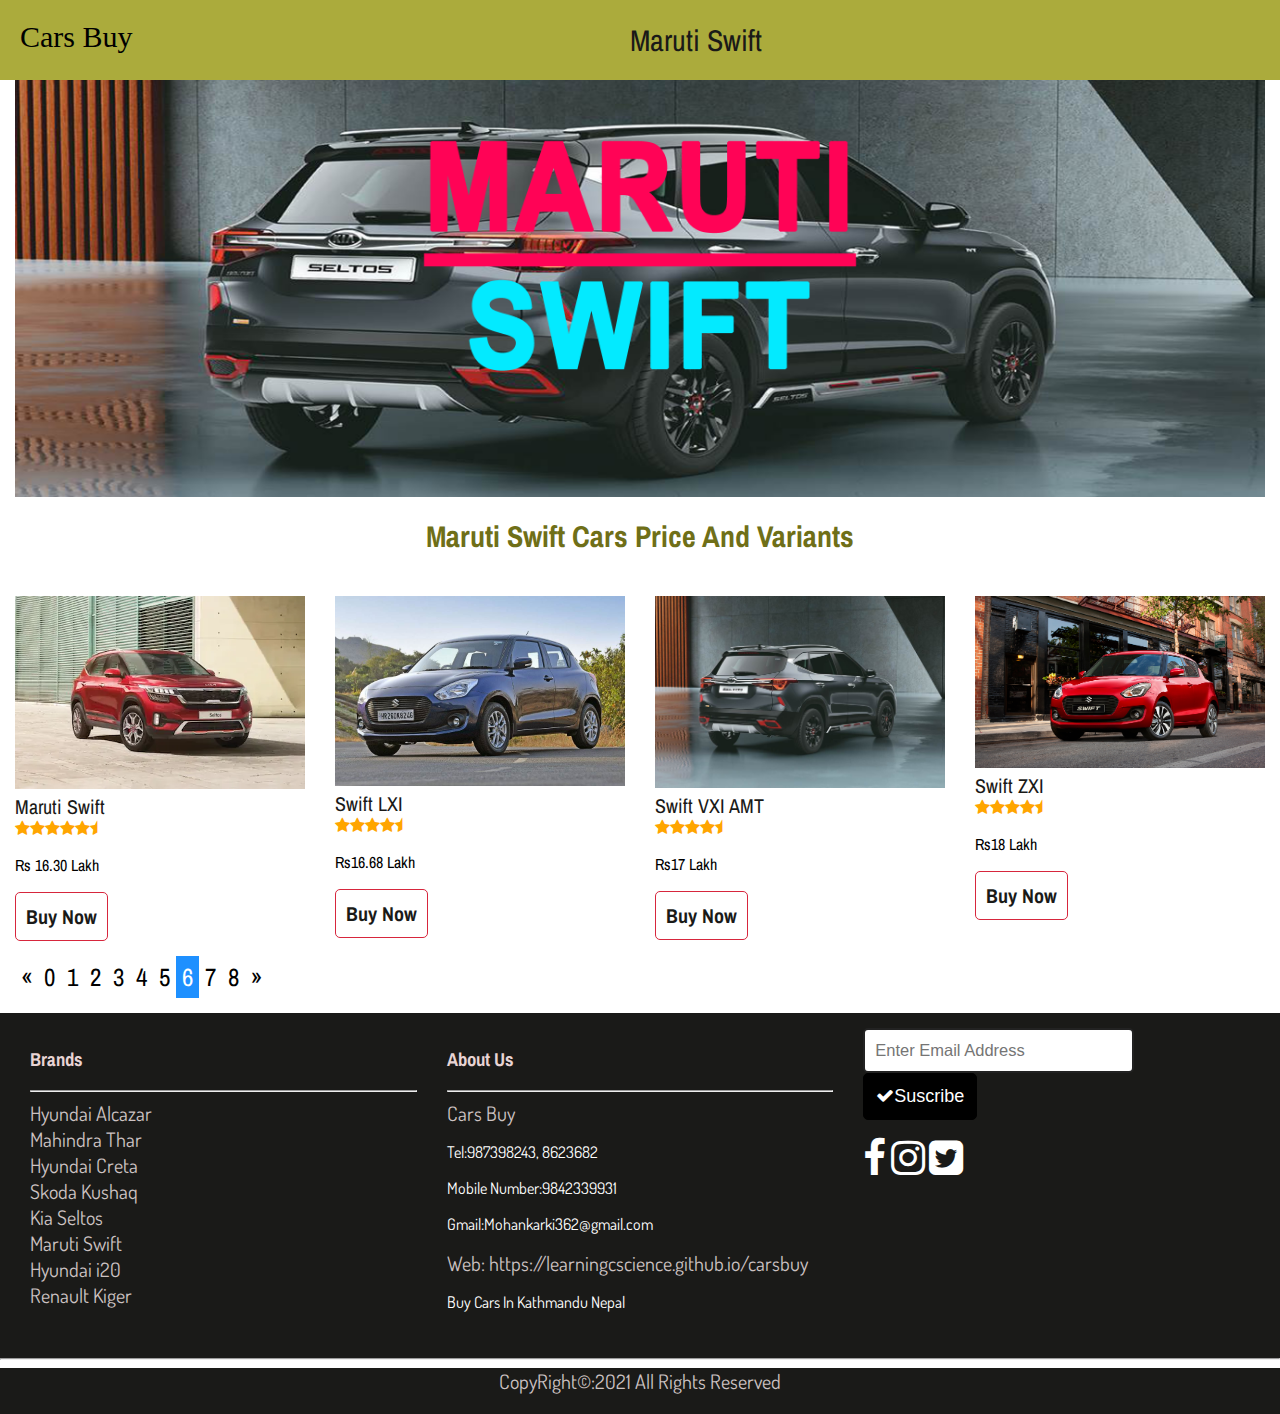
<file: MarutiSwift.html>
<!doctype html>
<html>
<head>
    <title>Maruti Swift</title>
                         <link rel = "icon" href =
        "images/5.png"
        type = "image/x-icon">
  
   <meta charset="utf-8">
  <link rel="stylesheet" href="css/styles.css">
   <meta name="viewport" content="width=device-width, initial-scale=1">
   
<link rel="stylesheet" href="https://cdnjs.cloudflare.com/ajax/libs/font-awesome/4.7.0/css/font-awesome.min.css">
 
<link rel="preconnect" href="https://fonts.googleapis.com">
<link rel="preconnect" href="https://fonts.gstatic.com" crossorigin>
<link href="https://fonts.googleapis.com/css2?family=Dosis:wght@200&display=swap" rel="stylesheet">

  <link rel="preconnect" href="https://fonts.googleapis.com">
<link rel="preconnect" href="https://fonts.gstatic.com" crossorigin>
<link href="https://fonts.googleapis.com/css2?family=Acme&family=Archivo+Narrow&family=Dosis:wght@200&display=swap" rel="stylesheet">
  
  <style>
    .header1 {
    text-align: center;
    background-color:#abab3c;
   
    font-family: Arial, Helvetica, sans-serif;
    padding: 20px;
    color:white;
   margin-top:0px;
  
}
  .header1 span{
  font-size:30px;
   font-family: 'Archivo Narrow';
   color:#1a1a18;
}
 .header1 a{
  float:left;
  font-size:30px;
  text-decoration:none;
  color:#000000;
    font-family:fantasy;
}
   </style>
 
</head>
<body> 
    <div class="header1">
          <a href="index.html">Cars Buy</a>
       <span>Maruti Swift</span>
    
    
     </div>

      <div class="jumboturn">
    <div class="col-s-12 col-12">
      <img src="images/5.png">
   </div>
  </div>

  <div class="row">
       <h2>Maruti Swift Cars Price And Variants</h2>
    <div class="col-s-3 col-3 a1">
       <img src="images/14.webp">
              <a href="#">Maruti Swift</a><br>
                <i class="fa fa-star"></i><i class="fa fa-star"></i><i class="fa fa-star"></i><i class="fa fa-star"></i><i class="fa fa-star"></i><i class="fa fa-star-half"></i>
              <p>Rs 16.30 Lakh</p>

               
                <button><a href="buynow.html">Buy Now</a></button>
     </div>

        <div class="col-s-3 col-3 a1">
       <img src="images/10.jpg">
           <a href="#">Swift LXI</a><br>
                   <i class="fa fa-star"></i><i class="fa fa-star"></i><i class="fa fa-star"></i><i class="fa fa-star"></i><i class="fa fa-star-             half"></i><i class="fa fa-star-half"></i>
             <p>Rs16.68 Lakh</p>
                    <button><a href="buynow.html">Buy Now</a></button>
     </div>
   
         <div class="col-s-3 col-3 a1">
       <img src="images/8.jpg">
           <a href="#">Swift VXI AMT</a><br>
                 <i class="fa fa-star"></i><i class="fa fa-star"></i><i class="fa fa-star"></i><i class="fa fa-star"></i><i class="fa fa-star-              half"></i><i class="fa fa-star-half"></i>
             <p>Rs17 Lakh</p>
                    <button><a href="buynow.html">Buy Now</a></button>
     </div>
    
     <div class="col-s-3 col-3 a1">
       <img src="images/11.jpg">
             <a href="#">Swift ZXI</a><br>
                      <i class="fa fa-star"></i><i class="fa fa-star"></i><i class="fa fa-star"></i><i class="fa fa-star"></i><i class="fa fa-star-                   half"></i><i class="fa fa-star-half"></i>
              <p>Rs18 Lakh</p>
                       <button><a href="buynow.html">Buy Now</a></button>
     </div>
  </div>

 
  <div class="col-s-12 col-12">
      <div class="pagination">
  <a href="KiaSeltos.html">&laquo;</a>
     <a href="index.html">0</a>
  <a href="HyundaiAlcazar.html">1</a>
  <a href="MahindraThar.html">2</a>
  <a href="HyundaiCreta.html">3</a>
  <a href="SkodaKushaq.html">4</a>
  <a href="KiaSeltos.html">5</a>
  <a href="MarutiSwift.html"class="active">6</a>
   <a href="Hyundaii20.html">7</a>
  <a href="RenaultKiger.html">8</a>
  <a href="Hyundaii20.html">&raquo;</a>
   </div>
</div>

<div class="col-s-12 col-12 fotter">
    <div class="col-s-4 col-4">
             <h3>Brands</h3><hr>
         <a href="HyundaiAlcazar.html">Hyundai Alcazar</a><br>
               <a href="MahindraThar.html"class="active">Mahindra Thar</a><br>
               <a href="HyundaiCreta.html">Hyundai Creta</a><br>
              <a href="SkodaKushaq.html">Skoda Kushaq</a><br>
                  <a href="KiaSeltos.html">Kia Seltos</a><br>
              <a href="MarutiSwift.html">Maruti Swift</a><br>
             <a href="Hyundaii20.html">Hyundai i20</a><br>
            <a href="RenaultKiger.html">Renault Kiger</a><br>
          </div>
              <div class="col-s-4 col-4">
                <h3>About Us</h3><hr>
                    <a href="index.html">Cars Buy</a>
                   <p>Tel:987398243, 8623682</p>
                   <p>Mobile Number:9842339931</p>
                   <p>Gmail:Mohankarki362@gmail.com</p>
                   <a href="https://learningcscience.github.io/carsbuy">Web: https://learningcscience.github.io/carsbuy</a>
                   <p>Buy Cars In Kathmandu Nepal</p>
                 
            </div>
             <div class="col-s-4 col-4">
                 <input type="text"placeholder="Enter Email Address ">
                <button id="checkbtn"><i class="fa fa-check"></i>Suscribe</button><br><br>
               <i class="fa fa-facebook"></i>
                <i class="fa fa-instagram"></i>
             <i class="fa fa-twitter-square"></i>
          </div>
     </div><hr>
  
   <div class="col-s-12 col-12 fotter1">
       CopyRight&copy:2021 All Rights Reserved
   </div>
  

 
<script>
  document.getElementById("checkbtn").addEventListener("click", function(){
  
alert("Thanks For Suscribe");
});
</script>
</body>
</html>
</file>
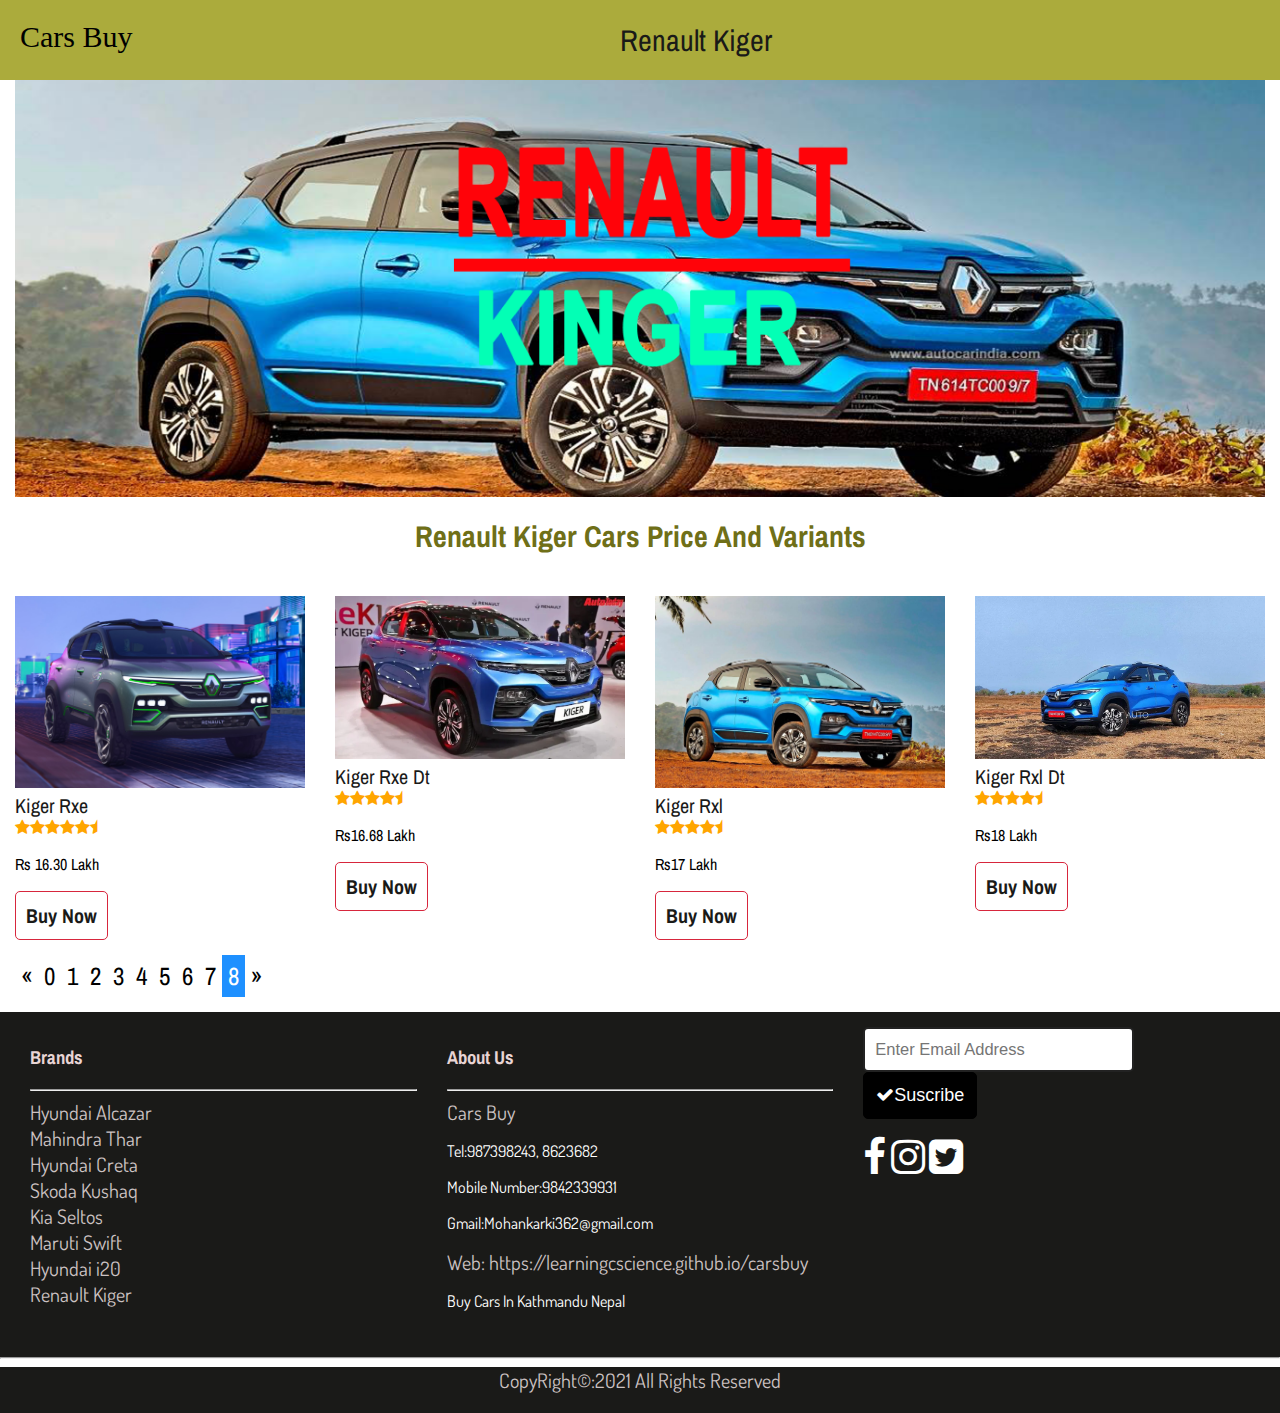
<file: RenaultKiger.html>
<!doctype html>
<html>
<head>

    <title>Renault Kiger</title>
                         <link rel = "icon" href =
        "images/7.png"
        type = "image/x-icon">
       
   <meta charset="utf-8">
  <link rel="stylesheet" href="css/styles.css">
   <meta name="viewport" content="width=device-width, initial-scale=1">
   
<link rel="stylesheet" href="https://cdnjs.cloudflare.com/ajax/libs/font-awesome/4.7.0/css/font-awesome.min.css">
 
<link rel="preconnect" href="https://fonts.googleapis.com">
<link rel="preconnect" href="https://fonts.gstatic.com" crossorigin>
<link href="https://fonts.googleapis.com/css2?family=Dosis:wght@200&display=swap" rel="stylesheet">

  <link rel="preconnect" href="https://fonts.googleapis.com">
<link rel="preconnect" href="https://fonts.gstatic.com" crossorigin>
<link href="https://fonts.googleapis.com/css2?family=Acme&family=Archivo+Narrow&family=Dosis:wght@200&display=swap" rel="stylesheet">
  
  <style>
  
   </style>
 
</head>
<body> 
    <div class="header1">
          <a href="index.html">Cars Buy</a>
       <span>Renault Kiger</span>
    
    
     </div>

      <div class="jumboturn">
    <div class="col-s-12 col-12">
      <img src="images/7.png">
   </div>
  </div>

  <div class="row">
       <h2>Renault Kiger Cars Price And Variants</h2>
    <div class="col-s-3 col-3 a1">
       <img src="images/13.jpg">
              <a href="#">Kiger Rxe</a><br>
                <i class="fa fa-star"></i><i class="fa fa-star"></i><i class="fa fa-star"></i><i class="fa fa-star"></i><i class="fa fa-star"></i><i class="fa fa-star-half"></i>
              <p>Rs 16.30 Lakh</p>

               
          <button><a href="buynow.html">Buy Now</a></button>
     </div>

        <div class="col-s-3 col-3 a1">
       <img src="images/17.webp">
           <a href="#">Kiger Rxe Dt</a><br>
                   <i class="fa fa-star"></i><i class="fa fa-star"></i><i class="fa fa-star"></i><i class="fa fa-star"></i><i class="fa fa-star-             half"></i><i class="fa fa-star-half"></i>
             <p>Rs16.68 Lakh</p>
                    <button><a href="buynow.html">Buy Now</a></button>
     </div>
   
         <div class="col-s-3 col-3 a1">
       <img src="images/14.jpg">
           <a href="#">Kiger Rxl</a><br>
                 <i class="fa fa-star"></i><i class="fa fa-star"></i><i class="fa fa-star"></i><i class="fa fa-star"></i><i class="fa fa-star-              half"></i><i class="fa fa-star-half"></i>
             <p>Rs17 Lakh</p>
                    <button><a href="buynow.html">Buy Now</a></button>
     </div>
    
     <div class="col-s-3 col-3 a1">
       <img src="images/18.webp">
             <a href="#">Kiger Rxl Dt</a><br>
                      <i class="fa fa-star"></i><i class="fa fa-star"></i><i class="fa fa-star"></i><i class="fa fa-star"></i><i class="fa fa-star-                   half"></i><i class="fa fa-star-half"></i>
              <p>Rs18 Lakh</p>
                      <button><a href="buynow.html">Buy Now</a></button>
     </div>
  </div>

 
  <div class="col-s-12 col-12">
      <div class="pagination">
  <a href="Hyundaii20.html">&laquo;</a>
     <a href="index.html">0</a>
  <a href="HyundaiAlcazar.html">1</a>
  <a href="MahindraThar.html">2</a>
  <a href="HyundaiCreta.html">3</a>
  <a href="SkodaKushaq.html">4</a>
  <a href="KiaSeltos.html">5</a>
  <a href="MarutiSwift.html">6</a>
   <a href="Hyundaii20.html">7</a>
  <a href="RenaultKiger.html"class="active">8</a>
  <a href="index.html">&raquo;</a>
   </div>
</div>

<div class="col-s-12 col-12 fotter">
    <div class="col-s-4 col-4">
             <h3>Brands</h3><hr>
             <a href="HyundaiAlcazar.html">Hyundai Alcazar</a><br>
               <a href="MahindraThar.html"class="active">Mahindra Thar</a><br>
               <a href="HyundaiCreta.html">Hyundai Creta</a><br>
              <a href="SkodaKushaq.html">Skoda Kushaq</a><br>
                  <a href="KiaSeltos.html">Kia Seltos</a><br>
              <a href="MarutiSwift.html">Maruti Swift</a><br>
             <a href="Hyundaii20.html">Hyundai i20</a><br>
            <a href="RenaultKiger.html">Renault Kiger</a><br>
          </div>
              <div class="col-s-4 col-4">
                <h3>About Us</h3><hr>
                    <a href="index.html">Cars Buy</a>
                   <p>Tel:987398243, 8623682</p>
                   <p>Mobile Number:9842339931</p>
                   <p>Gmail:Mohankarki362@gmail.com</p>
                   <a href="https://learningcscience.github.io/carsbuy">Web: https://learningcscience.github.io/carsbuy</a>
                   <p>Buy Cars In Kathmandu Nepal</p>
                 
            </div>
             <div class="col-s-4 col-4">
                 <input type="text"placeholder="Enter Email Address ">
                <button id="checkbtn"><i class="fa fa-check"></i>Suscribe</button><br><br>
               <i class="fa fa-facebook"></i>
                <i class="fa fa-instagram"></i>
             <i class="fa fa-twitter-square"></i>
          </div>
     </div><hr>
  
   <div class="col-s-12 col-12 fotter1">
       CopyRight&copy:2021 All Rights Reserved
   </div>
  
<script>
  document.getElementById("checkbtn").addEventListener("click", function(){
  
alert("Thanks For Suscribe");
});
</script>
  
</body>
</html>
</file>
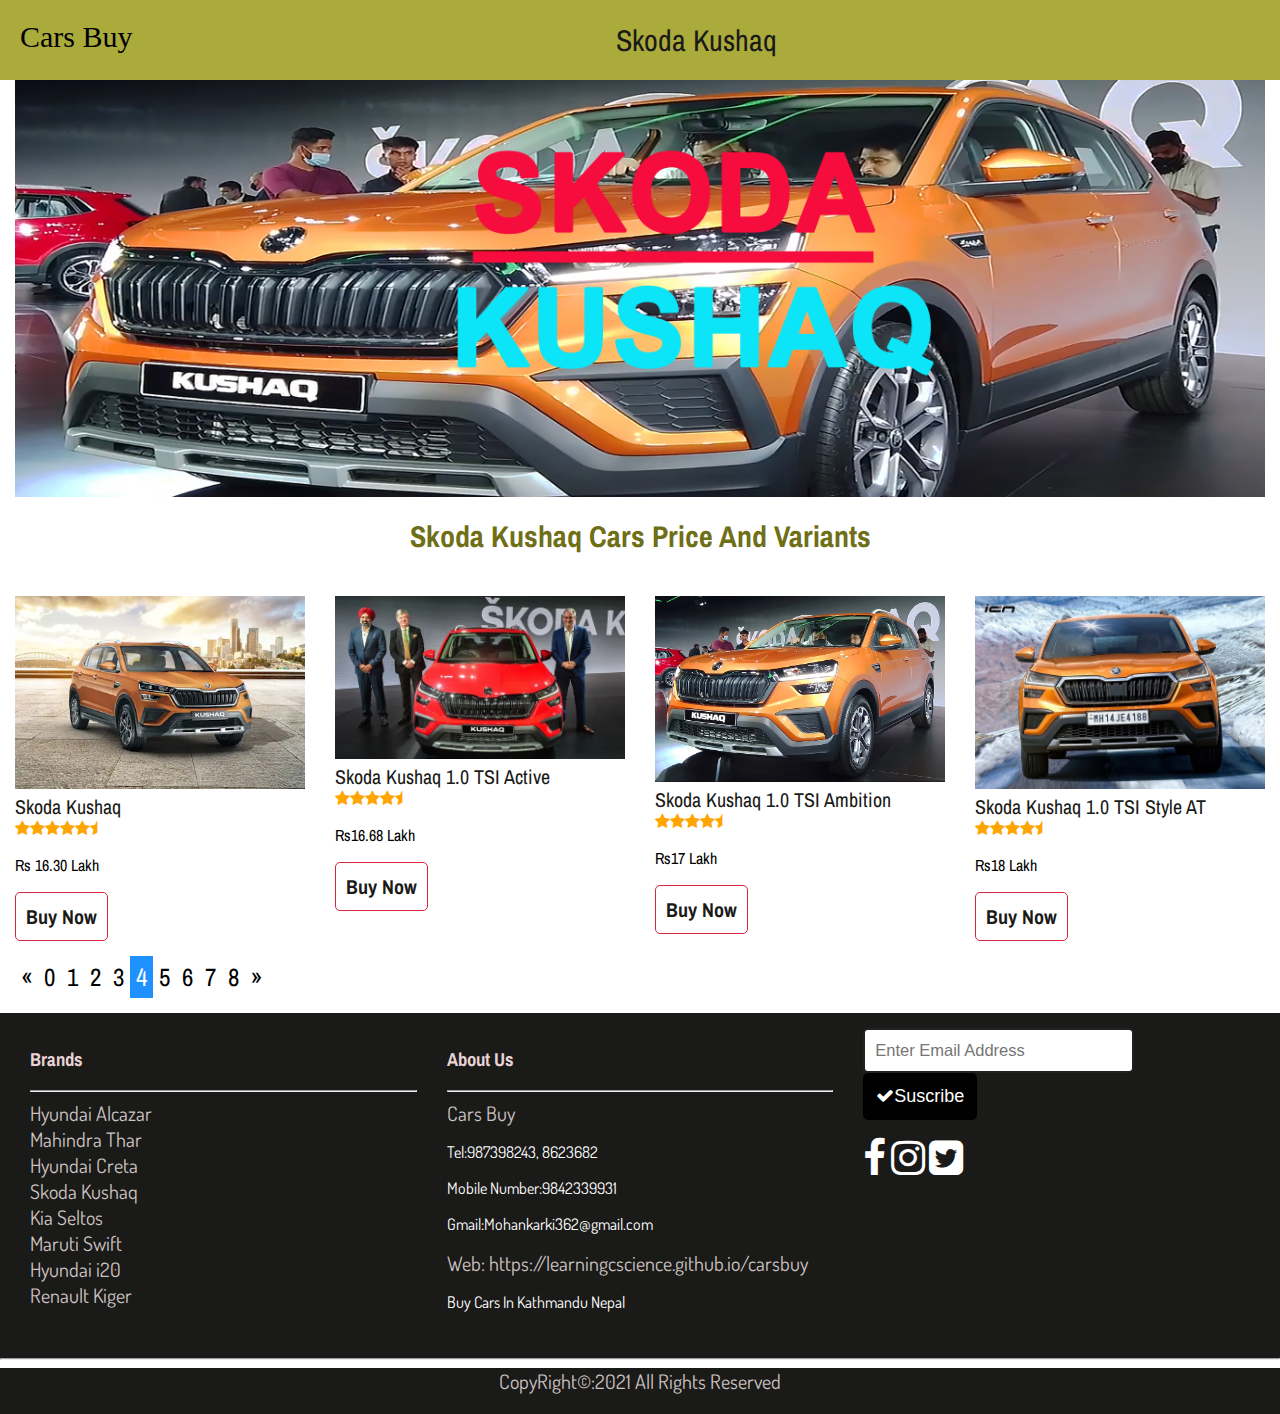
<file: SkodaKushaq.html>
<!doctype html>
<html>
<head>

    <title>Skoda Kushaq</title>
                         <link rel = "icon" href =
        "images/4.png"
        type = "image/x-icon">
    
   <meta charset="utf-8">
  <link rel="stylesheet" href="css/styles.css">
   <meta name="viewport" content="width=device-width, initial-scale=1">
   
<link rel="stylesheet" href="https://cdnjs.cloudflare.com/ajax/libs/font-awesome/4.7.0/css/font-awesome.min.css">
 
<link rel="preconnect" href="https://fonts.googleapis.com">
<link rel="preconnect" href="https://fonts.gstatic.com" crossorigin>
<link href="https://fonts.googleapis.com/css2?family=Dosis:wght@200&display=swap" rel="stylesheet">

  <link rel="preconnect" href="https://fonts.googleapis.com">
<link rel="preconnect" href="https://fonts.gstatic.com" crossorigin>
<link href="https://fonts.googleapis.com/css2?family=Acme&family=Archivo+Narrow&family=Dosis:wght@200&display=swap" rel="stylesheet">
  

 
</head>
<body> 
    <div class="header1">
          <a href="index.html">Cars Buy</a>
       <span>Skoda Kushaq</span>
    
    
     </div>

      <div class="jumboturn">
    <div class="col-s-12 col-12">
      <img src="images/4.png">
   </div>
  </div>

  <div class="row">
       <h2>Skoda Kushaq Cars Price And Variants</h2>
    <div class="col-s-3 col-3 a1">
       <img src="images/12.webp">
              <a href="#">Skoda Kushaq</a><br>
                <i class="fa fa-star"></i><i class="fa fa-star"></i><i class="fa fa-star"></i><i class="fa fa-star"></i><i class="fa fa-star"></i><i class="fa fa-star-half"></i>
              <p>Rs 16.30 Lakh</p>

               
               <button><a href="buynow.html">Buy Now</a></button>
     </div>

        <div class="col-s-3 col-3 a1">
       <img src="images/13.webp">
           <a href="#">Skoda Kushaq 1.0 TSI Active</a><br>
                   <i class="fa fa-star"></i><i class="fa fa-star"></i><i class="fa fa-star"></i><i class="fa fa-star"></i><i class="fa fa-star-             half"></i><i class="fa fa-star-half"></i>
             <p>Rs16.68 Lakh</p>
                <button><a href="buynow.html">Buy Now</a></button>
     </div>
   
         <div class="col-s-3 col-3 a1">
       <img src="images/1.png">
           <a href="#">Skoda Kushaq 1.0 TSI Ambition </a><br>
                 <i class="fa fa-star"></i><i class="fa fa-star"></i><i class="fa fa-star"></i><i class="fa fa-star"></i><i class="fa fa-star-              half"></i><i class="fa fa-star-half"></i>
             <p>Rs17 Lakh</p>
                  <button><a href="buynow.html">Buy Now</a></button>
     </div>
    
     <div class="col-s-3 col-3 a1">
       <img src="images/7.jpg">
             <a href="#">Skoda Kushaq 1.0 TSI Style AT</a><br>
                      <i class="fa fa-star"></i><i class="fa fa-star"></i><i class="fa fa-star"></i><i class="fa fa-star"></i><i class="fa fa-star-                   half"></i><i class="fa fa-star-half"></i>
              <p>Rs18 Lakh</p>
                      <button><a href="buynow.html">Buy Now</a></button>
     </div>
  </div>

 
  <div class="col-s-12 col-12">
      <div class="pagination">
  <a href="HyundaiCreta.html">&laquo;</a>
     <a href="index.html">0</a>
  <a href="HyundaiAlcazar.html">1</a>
  <a href="MahindraThar.html">2</a>
  <a href="HyundaiCreta.html">3</a>
  <a href="SkodaKushaq.html"class="active">4</a>
  <a href="KiaSeltos.html">5</a>
  <a href="MarutiSwift.html">6</a>
   <a href="Hyundaii20.html">7</a>
  <a href="RenaultKiger.html">8</a>
  <a href="KiaSeltos.html">&raquo;</a>
   </div>
</div>

<div class="col-s-12 col-12 fotter">
    <div class="col-s-4 col-4">
             <h3>Brands</h3><hr>
                <a href="HyundaiAlcazar.html">Hyundai Alcazar</a><br>
               <a href="MahindraThar.html"class="active">Mahindra Thar</a><br>
               <a href="HyundaiCreta.html">Hyundai Creta</a><br>
              <a href="SkodaKushaq.html">Skoda Kushaq</a><br>
                  <a href="KiaSeltos.html">Kia Seltos</a><br>
              <a href="MarutiSwift.html">Maruti Swift</a><br>
             <a href="Hyundaii20.html">Hyundai i20</a><br>
            <a href="RenaultKiger.html">Renault Kiger</a><br>
          </div>
              <div class="col-s-4 col-4">
                <h3>About Us</h3><hr>
                    <a href="index.html">Cars Buy</a>
                   <p>Tel:987398243, 8623682</p>
                   <p>Mobile Number:9842339931</p>
                   <p>Gmail:Mohankarki362@gmail.com</p>
                   <a href="https://learningcscience.github.io/carsbuy">Web: https://learningcscience.github.io/carsbuy</a>
                   <p>Buy Cars In Kathmandu Nepal</p>
                 
            </div>
             <div class="col-s-4 col-4">
                 <input type="text"placeholder="Enter Email Address ">
                <button id="checkbtn"><i class="fa fa-check"></i>Suscribe</button><br><br>
               <i class="fa fa-facebook"></i>
                <i class="fa fa-instagram"></i>
             <i class="fa fa-twitter-square"></i>
          </div>
     </div><hr>
  
   <div class="col-s-12 col-12 fotter1">
       CopyRight&copy:2021 All Rights Reserved
   </div>
  <script>
  document.getElementById("checkbtn").addEventListener("click", function(){
  
alert("Thanks For Suscribe");
});
</script>

  
</body>
</html>
</file>
<file: css/styles.css>
* {
  box-sizing: border-box;
}
body {
  margin: 0;
  font-family: Arial, Helvetica, sans-serif;
}

  
.row::after {
  content: "";
  clear: both;
  display: table;
}

[class*="col-"] {
  float: left;
  padding: 15px;
}

html {
  font-family: "Lucida Sans", sans-serif;
}

/* For mobile phones: */
[class*="col-"] {
  width: 100%;
}

@media only screen and (min-width: 600px) {
  /* For tablets: */
  .col-s-1 {width: 8.33%;}
  .col-s-2 {width: 16.66%;}
  .col-s-3 {width: 25%;}
  .col-s-4 {width: 33.33%;}
  .col-s-5 {width: 41.66%;}
  .col-s-6 {width: 50%;}
  .col-s-7 {width: 58.33%;}
  .col-s-8 {width: 66.66%;}
  .col-s-9 {width: 75%;}
  .col-s-10 {width: 83.33%;}
  .col-s-11 {width: 91.66%;}
  .col-s-12 {width: 100%;}
}
@media only screen and (min-width: 768px) {
  /* For desktop: */
  .col-1 {width: 8.33%;}
  .col-2 {width: 16.66%;}
  .col-3 {width: 25%;}
  .col-4 {width: 33.33%;}
  .col-5 {width: 41.66%;}
  .col-6 {width: 50%;}
  .col-7 {width: 58.33%;}
  .col-8 {width: 66.66%;}
  .col-9 {width: 75%;}
  .col-10 {width: 83.33%;}
  .col-11 {width: 91.66%;}
  .col-12 {width: 100%;}
}


		form {
			display: flex;
		}


		input:focus {
			border: 1px solid green;
		}


		.header input[type="text"] {

			padding: 10px;
			width:84%;
			border: 1px solid #ccc;
			outline: none;
                                        
                                        border: 1px solid #D7263D
                                     
                                     padding: 10px 50px;  
                                    background: #fff
                           
   
		}

		.header button{
			
			padding: 12px;
			border-left: none;
			width: 17%;
			outline: none;
			
                                       
                                             border: 1px solid #ccc;
                                         
                                  border: 1px solid #D7263D
                                        
      
                                  background: #fff;
  
                         
                              color:white;
                              background-color:black;
		}
                            .header i.fa.fa-search {
                   font-size: 20px;
        }

		::placeholder {
			font-size: 1.1em;
			
		}

		form input:focus{
			border: 1px solid red;	
		}
		button:focus{
			border: 1px solid red;
		}
   .header a{
    text-decoration: none;

    color:#3a3a0c;
       font-family: fantasy;
    font-size:25px;
}

.navbar {
  overflow: hidden;
  background-color:#585841;
  font-family: Arial, Helvetica, sans-serif;
  padding:10px;
   font-size:24px;
}

.navbar a {
  float: left;
  font-size:24px;
  color: white;
  text-align: center;
  padding: 14px 16px;
  text-decoration: none;
  font-family: 'Archivo Narrow', sans-serif;
}

.dropdown {
  float: left;
  overflow: hidden;
}

.dropdown .dropbtn {
  font-size:16px;  
  border: none;
  outline: none;
  color: white;
  padding: 14px 16px;
  background-color: inherit;
  font: inherit;
  margin: 0;
  font-family: 'Archivo Narrow', sans-serif;
}

.navbar a:hover, .dropdown:hover .dropbtn {
  background-color:#82824c;
 
}

.dropdown-content {
  display: none;
  position: absolute;
  background-color: #f9f9f9;
  width: 100%;
  left: 0;
  box-shadow: 0px 8px 16px 0px rgba(0,0,0,0.2);
  z-index: 1;
}

.dropdown-content .header {
  background: red;
  padding: 16px;
  color: white;
}

.dropdown:hover .dropdown-content {
  display: block;
}

/* Create three equal columns that floats next to each other */
.column {
  float: left;
  width: 33.33%;

  background-color:#48481f;
  height: 250px;
}

.column a {
  float: none;
  color: black;
 
  text-decoration: none;
  display: block;
  text-align: left;
  color:white;
  
}

.column a:hover {
  background-color:#82824c;
}
/* Responsive layout - makes the three columns stack on top of each other instead of next to each other */
@media screen and (max-width: 600px) {
  .column {
    width: 100%;
    height: auto;
  }
}

  @media screen and (max-width:500px){
    .column{
  width:100%;
 height:auto;
}
}

.jumboturn img{
  width:100%;
  height:auto;
}
 
  .row h2{
    text-align: center;
    font-family: 'Archivo Narrow', sans-serif;
    color: #6f6f18;
    font-size: 30px;
}

.col-s-3 img{
  width:100%;
  height:auto;
  }
 .row img:hover{
    transition: all 1s;
     transform:scale(0.9):
     color:red;
}

@media screen and (max-width:500px){
  .col-s-3{
  width:50%;
  height:auto;
}
  
}

.col-s-4 button{
                 padding:12px;
                 background-color:black;
                color:white;
                    outline:none;
                  border: 1px solid black;
                  cursor:pointer; 
                    border-radius: 5px;
                   font-size:18px;
                    
		}
  .col-s-4 input[type="text"]{
       height: 45px;
    width: 70%;
    outline: none;
    color: #d9d9d9;
     color:black;
    border-radius: 5px;
    padding-left: 10px;
    font-size: 15px;
    border: 2px solid #222222;
      
    }
  
 .col-s-3 button:hover{
   background-color:red;
    color:white;
     transition: all 1s;
	transform: scale(0.9);	

}
.a1 button{
  border: 1px solid #D7263D;
    outline: none;
    padding: 10px 10px;
    background: #fff;
    font-size: 19px;
    font-weight: bold;
    cursor: pointer;
    transition: all 1s;
        color: #DD4055;
           border-radius: 5px;
     font-family: 'Dosis', sans-serif;
 }

   .col-s-3 img:hover{
   transition: all 1s;
	transform: scale(0.9);	
}
.col-s-3 p{
  font-family: 'Archivo Narrow', sans-serif;
}
  .a1 a{
 
    text-decoration: none;
       color: #1a1a18;;
    font-size: 20px;
      font-family: 'Archivo Narrow', sans-serif;
}
  i.fa.fa-star {
    color: orange;
}
  
i.fa.fa-star-half {
    color: orange;
}

   .pagination a {
  color: black;
  float: left;
  padding: 4px 6px;
  text-decoration: none;
  transition: background-color .3s;
     font-family: 'Archivo Narrow', sans-serif;
  
}

.pagination a.active {
  background-color: dodgerblue;
  color: white;
}

.pagination a:hover:not(.active) {
  background-color: #ddd;
}

 .pagination{
  font-size:25px;
 
}

  i.fa.fa-facebook {
    font-size: 40px;
    color:white;
}
  i.fa.fa-instagram {
    font-size: 40px;
    color:white;
}
 i.fa.fa-twitter-square {
    font-size: 40px;
    color:white;
}
  .col-s-2 img{
  width:100%;
  height:auto;
}

.fotter{
  background-color:#1a1a18;
}
  .col-s-4 a{
  color:#ccc2c2;
  text-decoration:none;
  font-size:20px;
  font-family: 'Dosis', sans-serif;
 
}
 .col-s-4 p{
color:white;
font-family: 'Dosis', sans-serif;
}

 .col-s-4 h3{
 color:#e8d4d4;
 font-family: 'Archivo Narrow', sans-serif;
}
 
.fotter1{
  background-color:#1a1a18;
  color:#ccc2c2;
   text-align:center;
   padding:20px;
   font-size:20px;
   font-family: 'Dosis', sans-serif;
}


 .col-s-4 a:hover{
  background-color:#5f5f17;
  padding:5px;
   transition: all 2s;
     transform:scale(0.9):
     
}
 

     .header1 {
    text-align: center;
    background-color:#abab3c;
   
    font-family: Arial, Helvetica, sans-serif;
    padding: 20px;
    color:white;
   margin-top:0px;
  
}
  .header1 span{
  font-size:30px;
   font-family: 'Archivo Narrow';
   color:#1a1a18;
}
 .header1 a{
  float:left;
  font-size:30px;
  text-decoration:none;
  color:#000000;
    font-family:fantasy;
}

 



  .header1 {
    text-align: center;
    background-color:#abab3c;
   
    font-family: Arial, Helvetica, sans-serif;
    padding: 20px;
    color:white;
   margin-top:0px;
  
}


     .header1 {
    text-align: center;
    background-color:#abab3c;
   
    font-family: Arial, Helvetica, sans-serif;
    padding: 20px;
    color:white;
   margin-top:0px;
  
}
  .header1 span{
  font-size:30px;
   font-family: 'Archivo Narrow';
   color:#1a1a18;
}
 .header1 a{
  float:left;
  font-size:30px;
  text-decoration:none;
  color:#000000;
    font-family:fantasy;
}

 .col-s-12.col-12{
  padding-top:0px;
}
</file>
